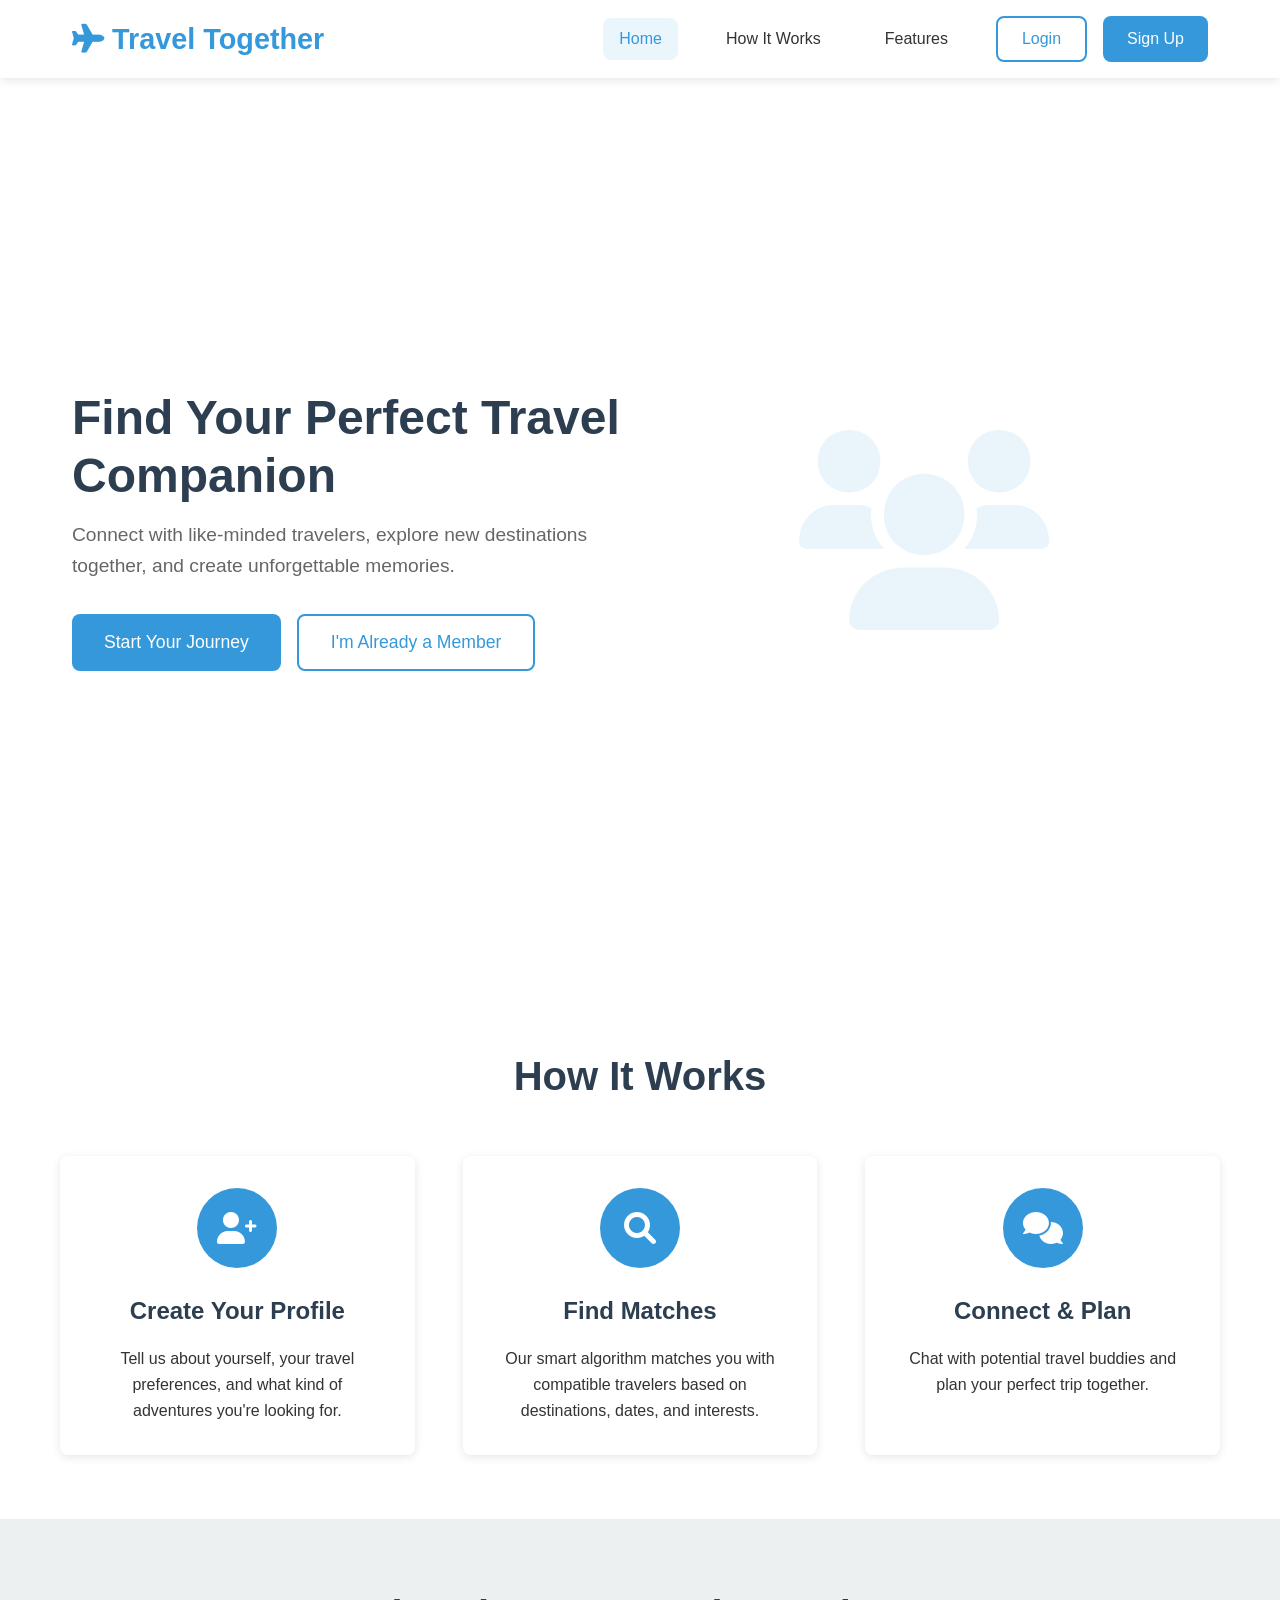
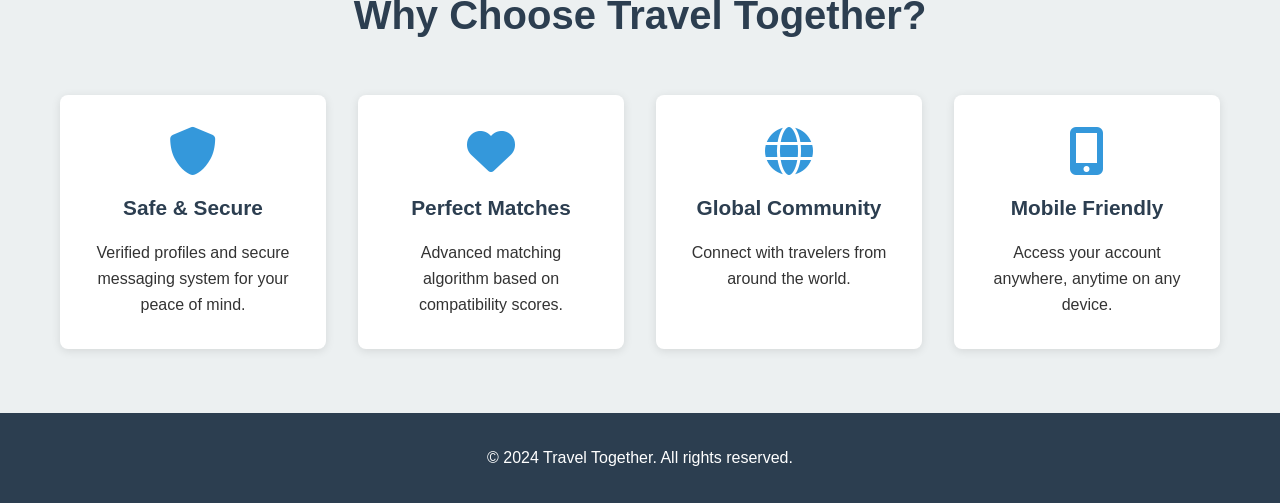
<file: index.html>
<!DOCTYPE html>
<html lang="en">
<head>
    <meta charset="UTF-8">
    <meta name="viewport" content="width=device-width, initial-scale=1.0">
    <title>Travel Together - Find Your Perfect Travel Buddy</title>
    <link rel="stylesheet" href="css/style.css">
    <link href="https://cdnjs.cloudflare.com/ajax/libs/font-awesome/6.0.0/css/all.min.css" rel="stylesheet">
</head>
<body>
    <header class="header">
        <nav class="navbar">
            <div class="nav-brand">
                <h1><i class="fas fa-plane"></i> Travel Together</h1>
            </div>
            <div class="nav-links">
                <a href="#home" class="nav-link active">Home</a>
                <a href="#how-it-works" class="nav-link">How It Works</a>
                <a href="#features" class="nav-link">Features</a>
                <div class="auth-buttons">
                    <button class="btn btn-outline" onclick="showLogin()">Login</button>
                    <button class="btn btn-primary" onclick="showSignup()">Sign Up</button>
                </div>
            </div>
        </nav>
    </header>

    <main>
        <!-- Hero Section -->
        <section id="home" class="hero">
            <div class="hero-content">
                <h1>Find Your Perfect Travel Companion</h1>
                <p>Connect with like-minded travelers, explore new destinations together, and create unforgettable memories.</p>
                <div class="hero-buttons">
                    <button class="btn btn-primary btn-large" onclick="showSignup()">Start Your Journey</button>
                    <button class="btn btn-outline btn-large" onclick="showLogin()">I'm Already a Member</button>
                </div>
            </div>
            <div class="hero-image">
                <i class="fas fa-users" style="font-size: 200px; color: var(--primary-color); opacity: 0.1;"></i>
            </div>
        </section>

        <!-- How It Works Section -->
        <section id="how-it-works" class="section">
            <div class="container">
                <h2 class="section-title">How It Works</h2>
                <div class="steps">
                    <div class="step">
                        <div class="step-icon">
                            <i class="fas fa-user-plus"></i>
                        </div>
                        <h3>Create Your Profile</h3>
                        <p>Tell us about yourself, your travel preferences, and what kind of adventures you're looking for.</p>
                    </div>
                    <div class="step">
                        <div class="step-icon">
                            <i class="fas fa-search"></i>
                        </div>
                        <h3>Find Matches</h3>
                        <p>Our smart algorithm matches you with compatible travelers based on destinations, dates, and interests.</p>
                    </div>
                    <div class="step">
                        <div class="step-icon">
                            <i class="fas fa-comments"></i>
                        </div>
                        <h3>Connect & Plan</h3>
                        <p>Chat with potential travel buddies and plan your perfect trip together.</p>
                    </div>
                </div>
            </div>
        </section>

        <!-- Features Section -->
        <section id="features" class="section bg-light">
            <div class="container">
                <h2 class="section-title">Why Choose Travel Together?</h2>
                <div class="features-grid">
                    <div class="feature">
                        <i class="fas fa-shield-alt"></i>
                        <h3>Safe & Secure</h3>
                        <p>Verified profiles and secure messaging system for your peace of mind.</p>
                    </div>
                    <div class="feature">
                        <i class="fas fa-heart"></i>
                        <h3>Perfect Matches</h3>
                        <p>Advanced matching algorithm based on compatibility scores.</p>
                    </div>
                    <div class="feature">
                        <i class="fas fa-globe"></i>
                        <h3>Global Community</h3>
                        <p>Connect with travelers from around the world.</p>
                    </div>
                    <div class="feature">
                        <i class="fas fa-mobile-alt"></i>
                        <h3>Mobile Friendly</h3>
                        <p>Access your account anywhere, anytime on any device.</p>
                    </div>
                </div>
            </div>
        </section>
    </main>

    <!-- Login Modal -->
    <div id="loginModal" class="modal">
        <div class="modal-content">
            <span class="close" onclick="closeModal('loginModal')">&times;</span>
            <h2>Welcome Back!</h2>
            <form id="loginForm" class="auth-form">
                <div class="form-group">
                    <label for="loginEmail">Email</label>
                    <input type="email" id="loginEmail" name="email" required>
                </div>
                <div class="form-group">
                    <label for="loginPassword">Password</label>
                    <input type="password" id="loginPassword" name="password" required>
                </div>
                <button type="submit" class="btn btn-primary btn-full">Login</button>
                <p class="auth-switch">Don't have an account? <a href="#" onclick="switchToSignup()">Sign up here</a></p>
            </form>
        </div>
    </div>

    <!-- Signup Modal -->
    <div id="signupModal" class="modal">
        <div class="modal-content">
            <span class="close" onclick="closeModal('signupModal')">&times;</span>
            <h2>Join Travel Together</h2>
            <form id="signupForm" class="auth-form">
                <div class="form-group">
                    <label for="signupName">Full Name</label>
                    <input type="text" id="signupName" name="name" required>
                </div>
                <div class="form-group">
                    <label for="signupEmail">Email</label>
                    <input type="email" id="signupEmail" name="email" required>
                </div>
                <div class="form-group">
                    <label for="signupPassword">Password</label>
                    <input type="password" id="signupPassword" name="password" required>
                </div>
                <div class="form-group">
                    <label for="signupConfirmPassword">Confirm Password</label>
                    <input type="password" id="signupConfirmPassword" name="confirmPassword" required>
                </div>
                <button type="submit" class="btn btn-primary btn-full">Create Account</button>
                <p class="auth-switch">Already have an account? <a href="#" onclick="switchToLogin()">Login here</a></p>
            </form>
        </div>
    </div>

    <footer class="footer">
        <div class="container">
            <p>&copy; 2024 Travel Together. All rights reserved.</p>
        </div>
    </footer>

    <script src="js/main.js"></script>
</body>
</html>
</file>
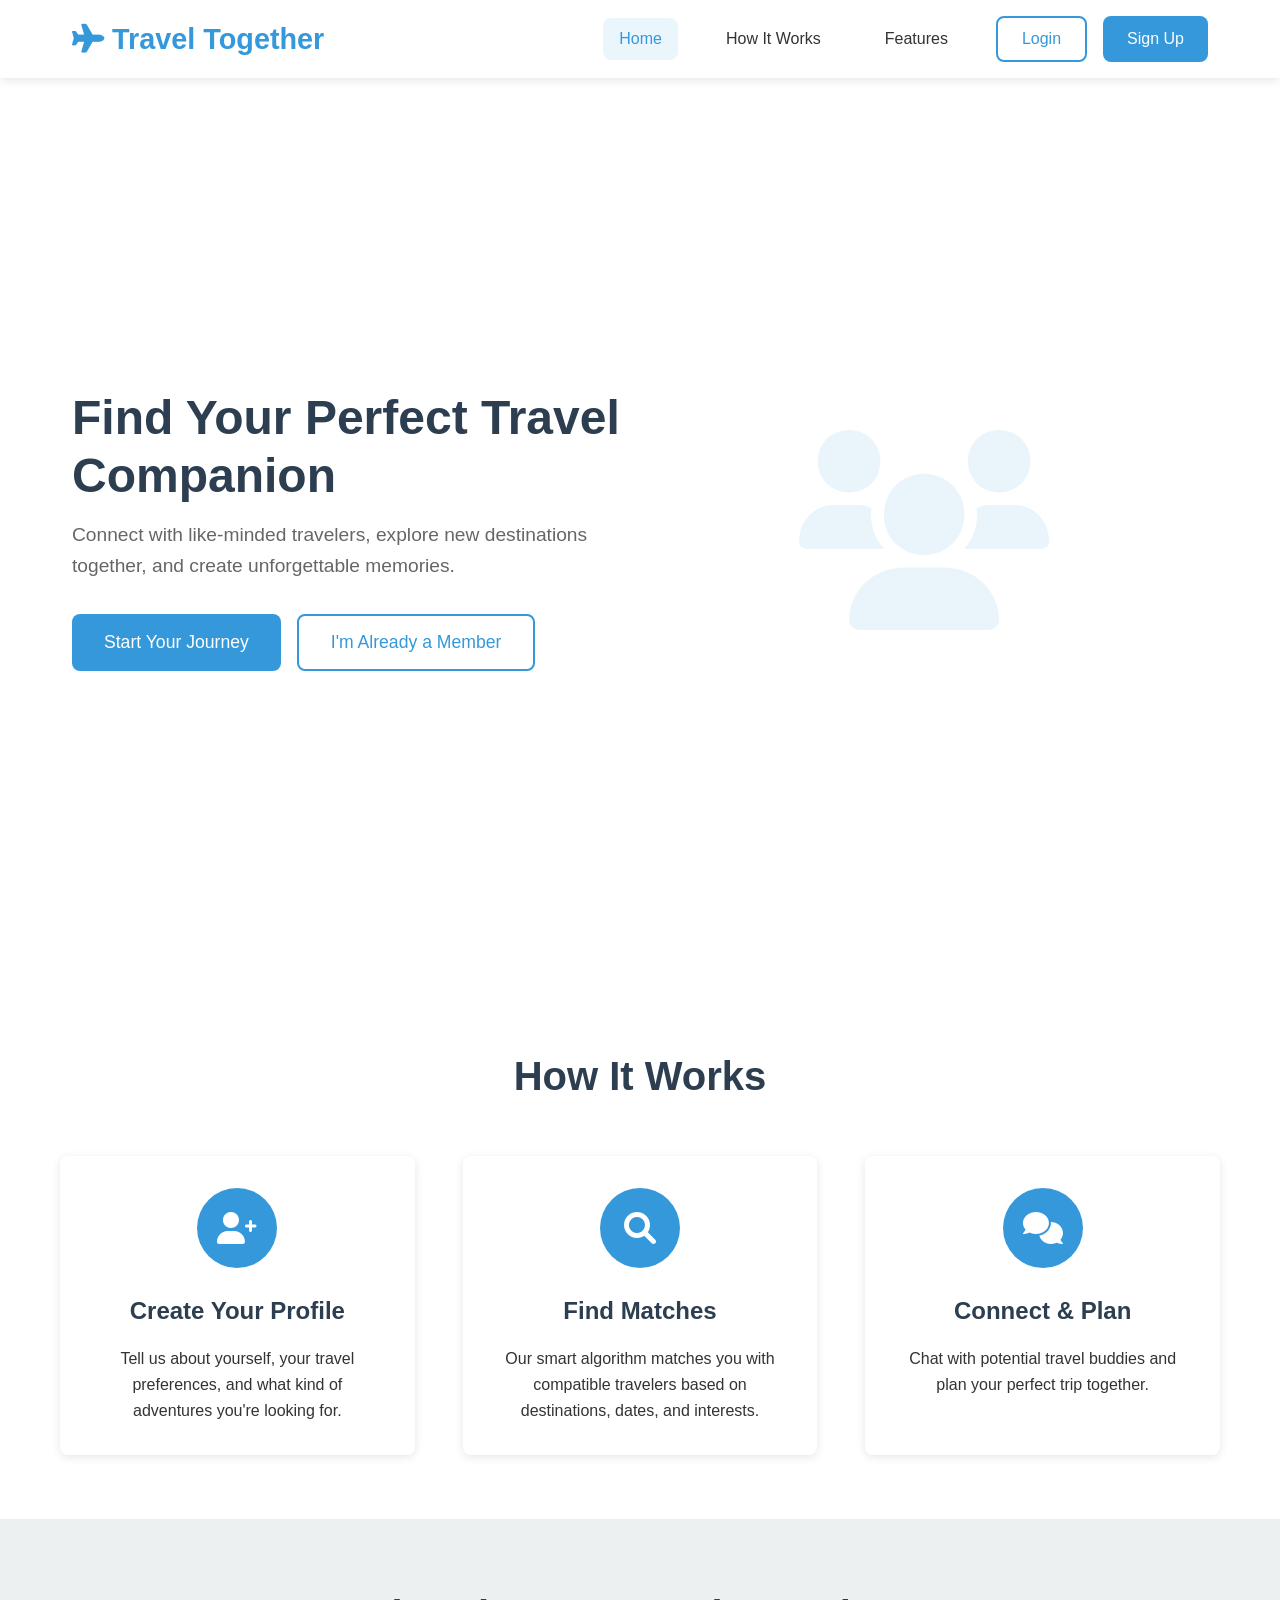
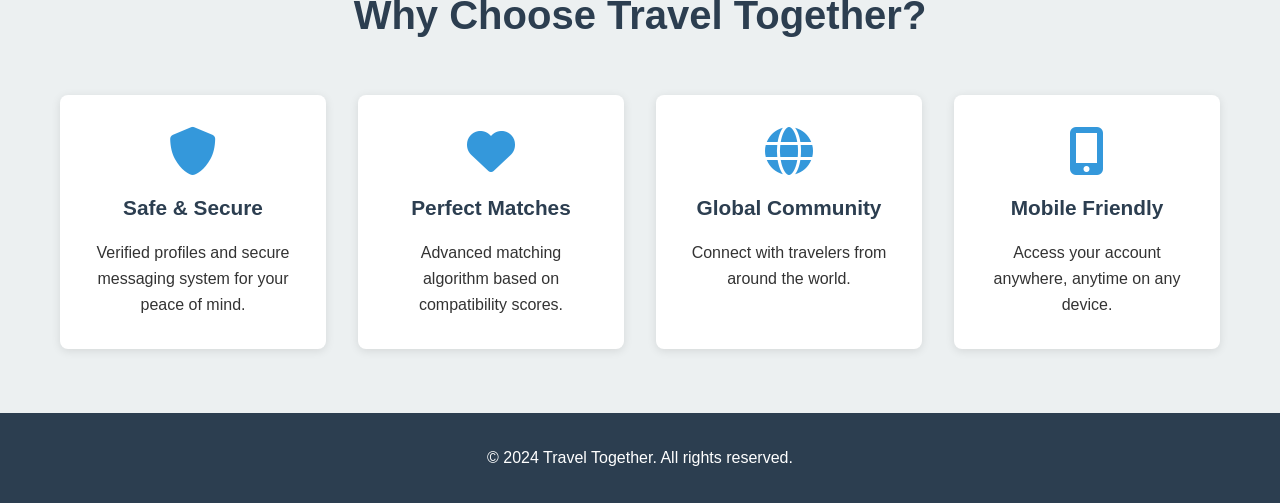
<file: dashboard.html>
<!DOCTYPE html>
<html lang="en">
<head>
    <meta charset="UTF-8">
    <meta name="viewport" content="width=device-width, initial-scale=1.0">
    <title>Dashboard - Travel Together</title>
    <link rel="stylesheet" href="css/style.css">
    <link rel="stylesheet" href="css/dashboard.css">
    <link href="https://cdnjs.cloudflare.com/ajax/libs/font-awesome/6.0.0/css/all.min.css" rel="stylesheet">
</head>
<body>
    <header class="header">
        <nav class="navbar">
            <div class="nav-brand">
                <h1><i class="fas fa-plane"></i> Travel Together</h1>
            </div>
            <div class="nav-links">
                <a href="dashboard.html" class="nav-link active">Dashboard</a>
                <a href="search.html" class="nav-link">Find Buddies</a>
                <a href="trips.html" class="nav-link">My Trips</a>
                <a href="messages.html" class="nav-link">Messages <span id="unreadCount" class="badge"></span></a>
                <div class="user-menu">
                    <div class="user-avatar" onclick="toggleUserMenu()">
                        <img id="userAvatar" src="https://via.placeholder.com/40" alt="User Avatar">
                    </div>
                    <div class="user-dropdown" id="userDropdown">
                        <a href="profile.html"><i class="fas fa-user"></i> My Profile</a>
                        <a href="settings.html"><i class="fas fa-cog"></i> Settings</a>
                        <a href="#" onclick="logout()"><i class="fas fa-sign-out-alt"></i> Logout</a>
                    </div>
                </div>
            </div>
        </nav>
    </header>

    <main class="dashboard-main">
        <div class="container">
            <!-- Welcome Section -->
            <section class="welcome-section">
                <div class="welcome-content">
                    <h1>Welcome back, <span id="userName">Traveler</span>!</h1>
                    <p>Ready for your next adventure? Let's find your perfect travel buddy.</p>
                </div>
                <div class="quick-stats">
                    <div class="stat-card">
                        <div class="stat-icon">
                            <i class="fas fa-users"></i>
                        </div>
                        <div class="stat-info">
                            <h3 id="matchCount">0</h3>
                            <p>New Matches</p>
                        </div>
                    </div>
                    <div class="stat-card">
                        <div class="stat-icon">
                            <i class="fas fa-envelope"></i>
                        </div>
                        <div class="stat-info">
                            <h3 id="messageCount">0</h3>
                            <p>Unread Messages</p>
                        </div>
                    </div>
                    <div class="stat-card">
                        <div class="stat-icon">
                            <i class="fas fa-map-marker-alt"></i>
                        </div>
                        <div class="stat-info">
                            <h3 id="tripCount">0</h3>
                            <p>Active Trips</p>
                        </div>
                    </div>
                </div>
            </section>

            <!-- Quick Actions -->
            <section class="quick-actions">
                <h2>Quick Actions</h2>
                <div class="action-cards">
                    <div class="action-card" onclick="window.location.href='search.html'">
                        <i class="fas fa-search"></i>
                        <h3>Find Travel Buddies</h3>
                        <p>Discover compatible travelers for your next adventure</p>
                    </div>
                    <div class="action-card" onclick="window.location.href='trips.html#create'">
                        <i class="fas fa-plus-circle"></i>
                        <h3>Create New Trip</h3>
                        <p>Plan a new trip and invite others to join</p>
                    </div>
                    <div class="action-card" onclick="window.location.href='profile.html'">
                        <i class="fas fa-user-edit"></i>
                        <h3>Update Profile</h3>
                        <p>Keep your profile and preferences up to date</p>
                    </div>
                </div>
            </section>

            <!-- Recent Matches -->
            <section class="recent-matches">
                <div class="section-header">
                    <h2>Recent Matches</h2>
                    <a href="search.html" class="view-all">View All</a>
                </div>
                <div class="matches-grid" id="recentMatches">
                    <!-- Matches will be loaded dynamically -->
                </div>
            </section>

            <!-- Upcoming Trips -->
            <section class="upcoming-trips">
                <div class="section-header">
                    <h2>Upcoming Trips</h2>
                    <a href="trips.html" class="view-all">View All</a>
                </div>
                <div class="trips-list" id="upcomingTrips">
                    <!-- Trips will be loaded dynamically -->
                </div>
            </section>

            <!-- Recent Messages -->
            <section class="recent-messages">
                <div class="section-header">
                    <h2>Recent Messages</h2>
                    <a href="messages.html" class="view-all">View All</a>
                </div>
                <div class="messages-list" id="recentMessages">
                    <!-- Messages will be loaded dynamically -->
                </div>
            </section>
        </div>
    </main>

    <!-- Loading overlay -->
    <div id="loadingOverlay" class="loading-overlay">
        <div class="spinner"></div>
        <p>Loading your dashboard...</p>
    </div>

    <script src="js/main.js"></script>
    <script src="js/dashboard.js"></script>
</body>
</html>
</file>
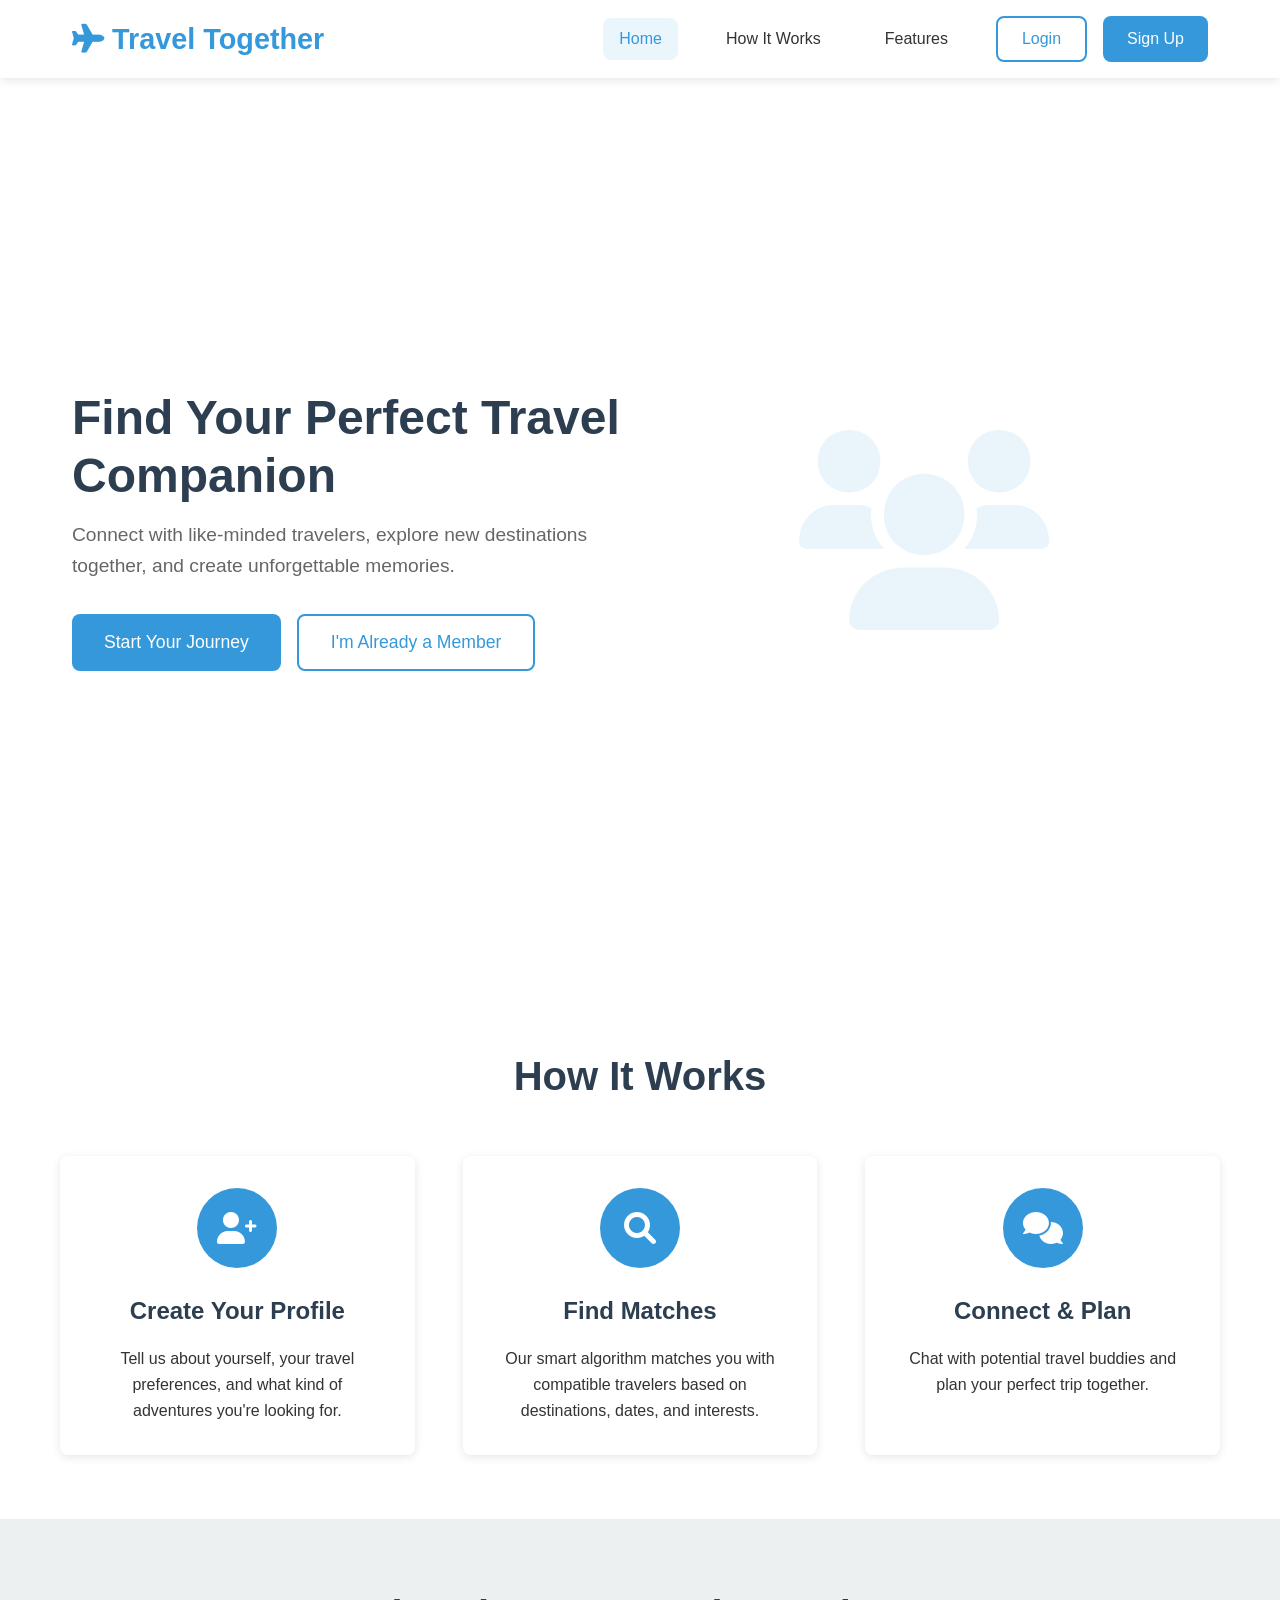
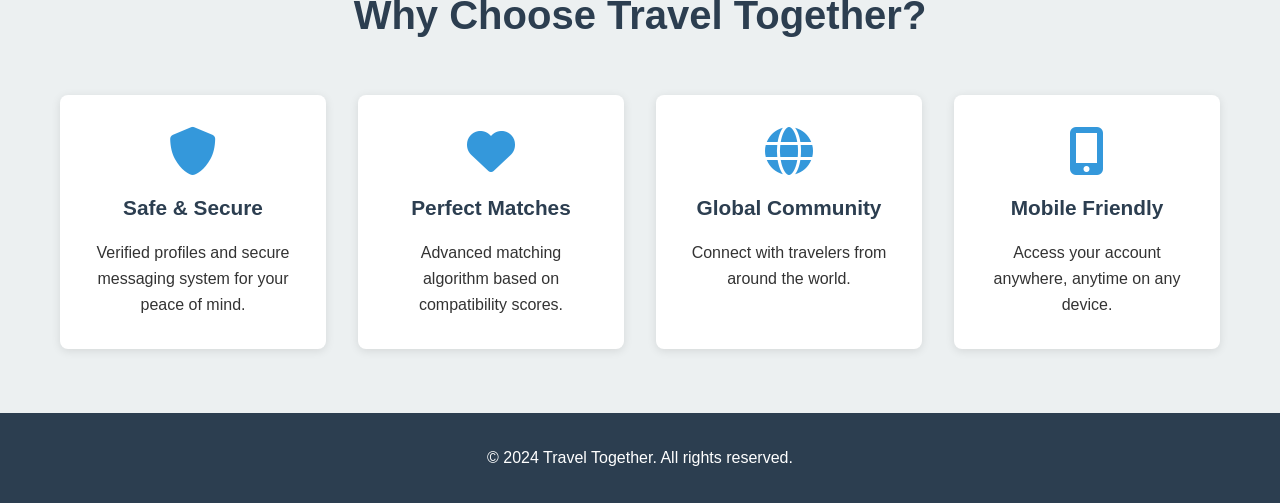
<file: messages.html>
<!DOCTYPE html>
<html lang="en">
<head>
    <meta charset="UTF-8">
    <meta name="viewport" content="width=device-width, initial-scale=1.0">
    <title>Messages - Travel Together</title>
    <link rel="stylesheet" href="css/style.css">
    <link rel="stylesheet" href="css/dashboard.css">
    <link rel="stylesheet" href="css/messages.css">
    <link href="https://cdnjs.cloudflare.com/ajax/libs/font-awesome/6.0.0/css/all.min.css" rel="stylesheet">
</head>
<body>
    <header class="header">
        <nav class="navbar">
            <div class="nav-brand">
                <h1><i class="fas fa-plane"></i> Travel Together</h1>
            </div>
            <div class="nav-links">
                <a href="dashboard.html" class="nav-link">Dashboard</a>
                <a href="search.html" class="nav-link">Find Buddies</a>
                <a href="trips.html" class="nav-link">My Trips</a>
                <a href="messages.html" class="nav-link active">Messages</a>
                <div class="user-menu">
                    <div class="user-avatar" onclick="toggleUserMenu()">
                        <img id="userAvatar" src="https://via.placeholder.com/40" alt="User Avatar">
                    </div>
                    <div class="user-dropdown" id="userDropdown">
                        <a href="profile.html"><i class="fas fa-user"></i> My Profile</a>
                        <a href="settings.html"><i class="fas fa-cog"></i> Settings</a>
                        <a href="#" onclick="logout()"><i class="fas fa-sign-out-alt"></i> Logout</a>
                    </div>
                </div>
            </div>
        </nav>
    </header>

    <main class="messages-main">
        <div class="messages-container">
            <!-- Conversations Sidebar -->
            <div class="conversations-sidebar">
                <div class="sidebar-header">
                    <h2><i class="fas fa-comments"></i> Messages</h2>
                    <button class="btn btn-primary btn-small" onclick="showComposeModal()">
                        <i class="fas fa-plus"></i> New
                    </button>
                </div>
                
                <div class="search-conversations">
                    <input type="text" id="conversationSearch" placeholder="Search conversations..." onkeyup="filterConversations()">
                </div>
                
                <div class="conversations-list" id="conversationsList">
                    <!-- Conversations will be loaded here -->
                </div>
            </div>

            <!-- Chat Area -->
            <div class="chat-area">
                <div class="chat-placeholder" id="chatPlaceholder">
                    <div class="placeholder-content">
                        <i class="fas fa-comments"></i>
                        <h3>Select a conversation</h3>
                        <p>Choose a conversation from the sidebar to start messaging</p>
                    </div>
                </div>
                
                <div class="chat-container" id="chatContainer" style="display: none;">
                    <!-- Chat Header -->
                    <div class="chat-header">
                        <div class="chat-user-info">
                            <img id="chatUserAvatar" src="" alt="User Avatar" class="chat-avatar">
                            <div class="chat-user-details">
                                <h3 id="chatUserName"></h3>
                                <span id="chatUserStatus" class="user-status"></span>
                            </div>
                        </div>
                        <div class="chat-actions">
                            <button class="btn btn-outline btn-small" onclick="viewChatUserProfile()">
                                <i class="fas fa-user"></i> Profile
                            </button>
                            <button class="btn btn-outline btn-small" onclick="blockUser()">
                                <i class="fas fa-ban"></i> Block
                            </button>
                        </div>
                    </div>

                    <!-- Messages Area -->
                    <div class="messages-area" id="messagesArea">
                        <!-- Messages will be loaded here -->
                    </div>

                    <!-- Message Input -->
                    <div class="message-input-area">
                        <div class="message-input-container">
                            <textarea id="messageInput" placeholder="Type your message..." rows="1" onkeypress="handleMessageKeyPress(event)" oninput="autoResizeTextarea()"></textarea>
                            <button class="send-button" onclick="sendMessage()" id="sendButton">
                                <i class="fas fa-paper-plane"></i>
                            </button>
                        </div>
                        <div class="message-tools">
                            <button class="tool-button" onclick="insertEmoji('😊')">😊</button>
                            <button class="tool-button" onclick="insertEmoji('✈️')">✈️</button>
                            <button class="tool-button" onclick="insertEmoji('🏔️')">🏔️</button>
                            <button class="tool-button" onclick="insertEmoji('🏖️')">🏖️</button>
                            <button class="tool-button" onclick="insertEmoji('📸')">📸</button>
                        </div>
                    </div>
                </div>
            </div>
        </div>
    </main>

    <!-- Compose Message Modal -->
    <div id="composeModal" class="modal">
        <div class="modal-content">
            <span class="close" onclick="closeModal('composeModal')">&times;</span>
            <h2>New Message</h2>
            <form id="composeForm" class="compose-form">
                <div class="form-group">
                    <label for="recipientSearch">To:</label>
                    <input type="text" id="recipientSearch" placeholder="Search for a user..." onkeyup="searchUsers()" autocomplete="off">
                    <div class="search-results" id="userSearchResults"></div>
                    <input type="hidden" id="selectedRecipientId">
                </div>
                <div class="form-group">
                    <label for="messageSubject">Subject (Optional):</label>
                    <input type="text" id="messageSubject" placeholder="Message subject">
                </div>
                <div class="form-group">
                    <label for="composeMessage">Message:</label>
                    <textarea id="composeMessage" rows="4" placeholder="Write your message..." required></textarea>
                </div>
                <div class="form-actions">
                    <button type="button" class="btn btn-outline" onclick="closeModal('composeModal')">Cancel</button>
                    <button type="submit" class="btn btn-primary">Send Message</button>
                </div>
            </form>
        </div>
    </div>

    <!-- Profile Modal -->
    <div id="userProfileModal" class="modal">
        <div class="modal-content profile-modal-content">
            <span class="close" onclick="closeModal('userProfileModal')">&times;</span>
            <div id="userProfileContent">
                <!-- Profile content will be loaded here -->
            </div>
        </div>
    </div>

    <script src="js/main.js"></script>
    <script src="js/dashboard.js"></script>
    <script src="js/messages.js"></script>
</body>
</html>
</file>
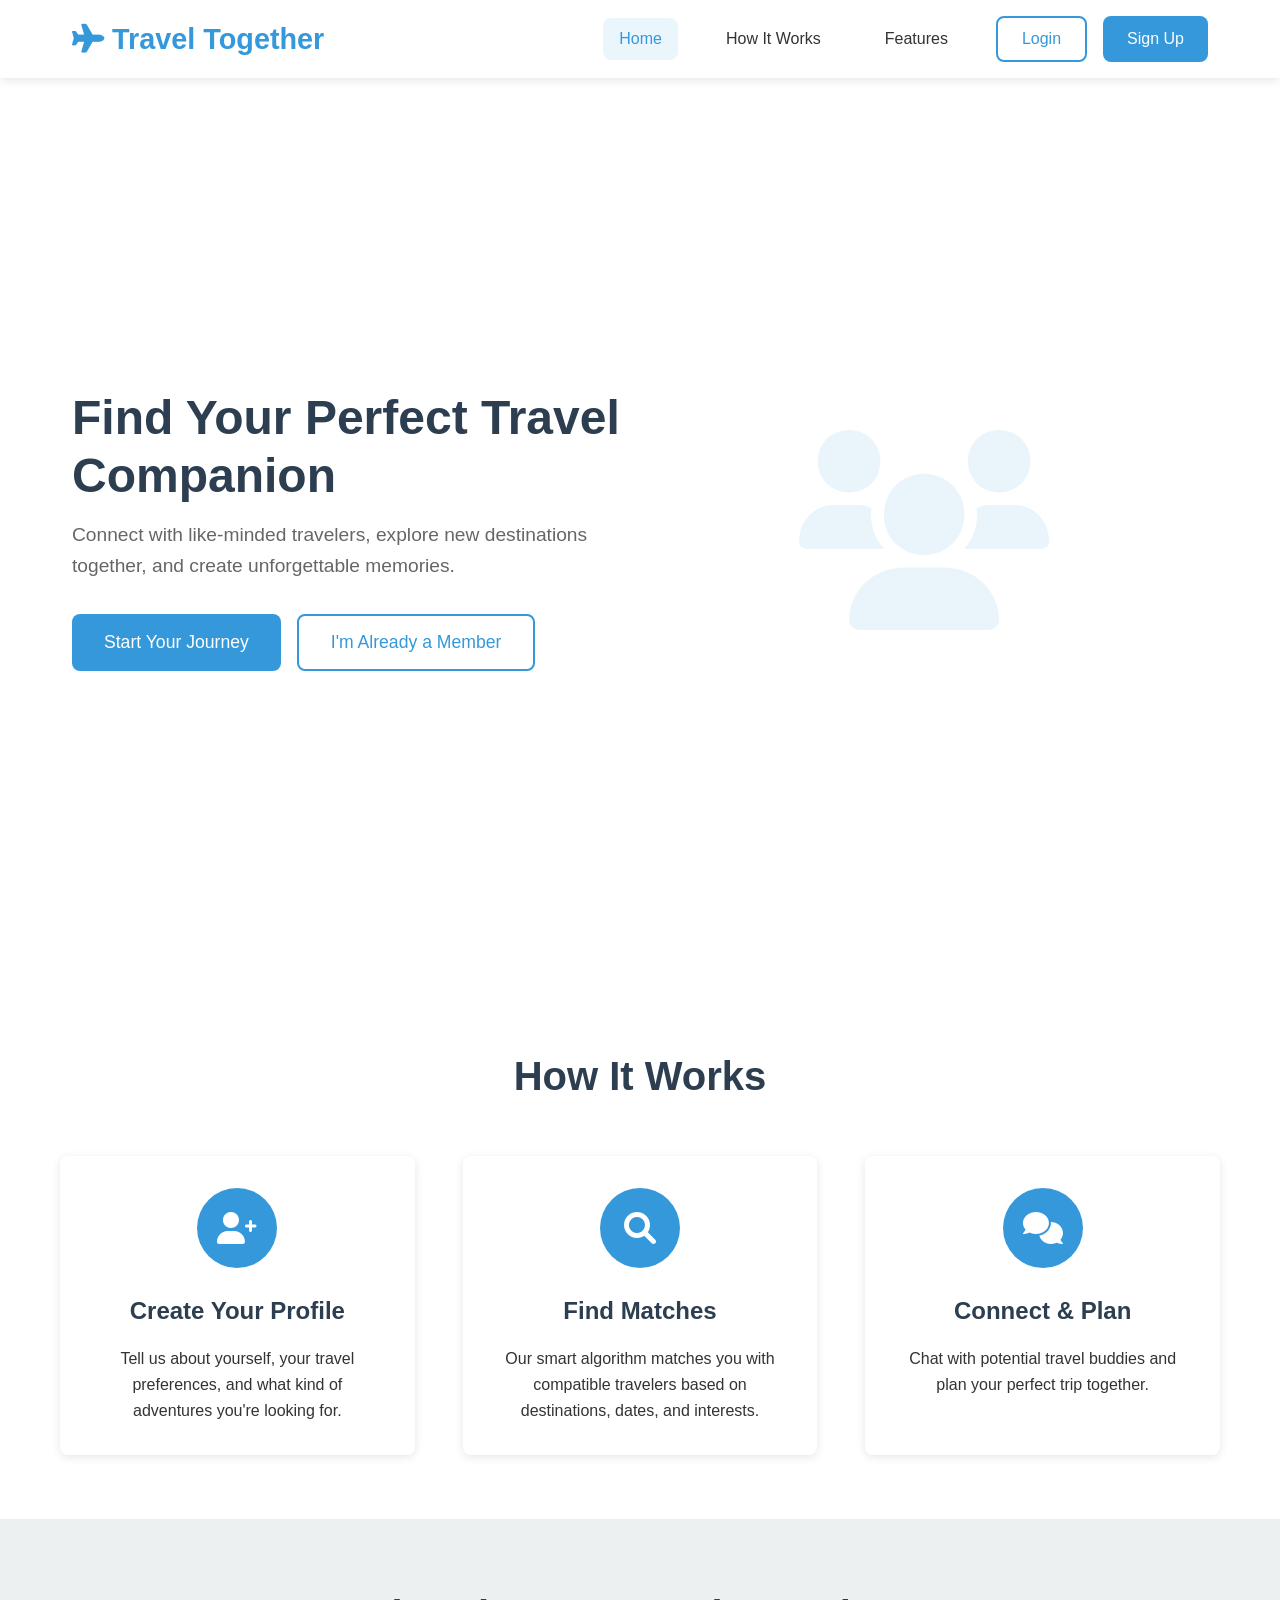
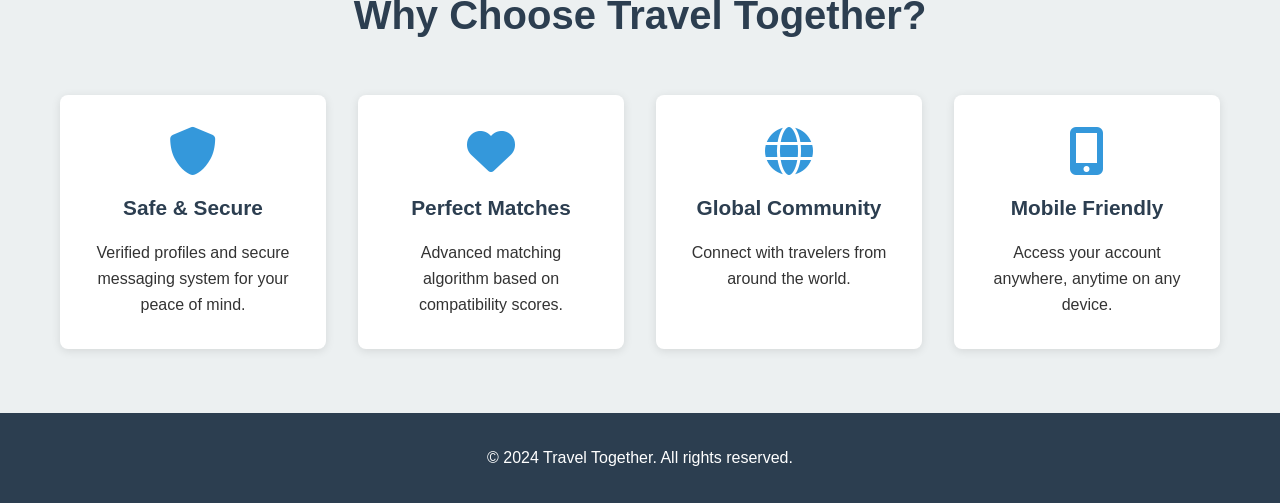
<file: profile-setup.html>
<!DOCTYPE html>
<html lang="en">
<head>
    <meta charset="UTF-8">
    <meta name="viewport" content="width=device-width, initial-scale=1.0">
    <title>Complete Your Profile - Travel Together</title>
    <link rel="stylesheet" href="css/style.css">
    <link rel="stylesheet" href="css/profile.css">
    <link href="https://cdnjs.cloudflare.com/ajax/libs/font-awesome/6.0.0/css/all.min.css" rel="stylesheet">
</head>
<body>
    <header class="header">
        <nav class="navbar">
            <div class="nav-brand">
                <h1><i class="fas fa-plane"></i> Travel Together</h1>
            </div>
        </nav>
    </header>

    <main class="profile-setup-main">
        <div class="container">
            <div class="setup-header">
                <h1>Complete Your Profile</h1>
                <p>Help us find your perfect travel buddies by sharing a bit about yourself and your travel preferences.</p>
                <div class="progress-bar">
                    <div class="progress-fill" id="progressFill"></div>
                </div>
                <span class="progress-text">Step <span id="currentStep">1</span> of 4</span>
            </div>

            <form id="profileSetupForm" class="setup-form">
                <!-- Step 1: Basic Information -->
                <div class="step-content active" data-step="1">
                    <h2><i class="fas fa-user"></i> Basic Information</h2>
                    <div class="form-grid">
                        <div class="form-group">
                            <label for="age">Age</label>
                            <input type="number" id="age" name="age" min="18" max="100" required>
                        </div>
                        <div class="form-group">
                            <label for="gender">Gender</label>
                            <select id="gender" name="gender" required>
                                <option value="">Select Gender</option>
                                <option value="male">Male</option>
                                <option value="female">Female</option>
                                <option value="other">Other</option>
                                <option value="prefer_not_to_say">Prefer not to say</option>
                            </select>
                        </div>
                        <div class="form-group full-width">
                            <label for="location">Location</label>
                            <input type="text" id="location" name="location" placeholder="City, Country" required>
                        </div>
                        <div class="form-group full-width">
                            <label for="phone">Phone Number (Optional)</label>
                            <input type="tel" id="phone" name="phone" placeholder="+1 234 567 8900">
                        </div>
                        <div class="form-group full-width">
                            <label for="bio">Tell us about yourself</label>
                            <textarea id="bio" name="bio" rows="4" placeholder="Share your travel experiences, interests, and what makes you a great travel companion..." required></textarea>
                        </div>
                    </div>
                </div>

                <!-- Step 2: Travel Preferences -->
                <div class="step-content" data-step="2">
                    <h2><i class="fas fa-map-marked-alt"></i> Travel Preferences</h2>
                    <div class="form-grid">
                        <div class="form-group">
                            <label for="travelStyle">Travel Style</label>
                            <select id="travelStyle" name="travel_style" required>
                                <option value="">Select Style</option>
                                <option value="budget">Budget Traveler</option>
                                <option value="mid-range">Mid-range</option>
                                <option value="luxury">Luxury</option>
                                <option value="backpacking">Backpacking</option>
                                <option value="comfort">Comfort</option>
                            </select>
                        </div>
                        <div class="form-group">
                            <label for="groupSize">Preferred Group Size</label>
                            <select id="groupSize" name="group_size_preference" required>
                                <option value="">Select Size</option>
                                <option value="2">Just me + 1 buddy</option>
                                <option value="3">Small group (3 people)</option>
                                <option value="4">Medium group (4 people)</option>
                                <option value="5">Large group (5+ people)</option>
                            </select>
                        </div>
                        <div class="form-group">
                            <label for="budgetMin">Budget Range (USD)</label>
                            <div class="budget-inputs">
                                <input type="number" id="budgetMin" name="budget_min" placeholder="Min" min="0">
                                <span>to</span>
                                <input type="number" id="budgetMax" name="budget_max" placeholder="Max" min="0">
                            </div>
                        </div>
                        <div class="form-group">
                            <label for="accommodation">Accommodation Preference</label>
                            <select id="accommodation" name="accommodation_type">
                                <option value="any">Any</option>
                                <option value="hotel">Hotels</option>
                                <option value="hostel">Hostels</option>
                                <option value="airbnb">Airbnb</option>
                                <option value="camping">Camping</option>
                            </select>
                        </div>
                        <div class="form-group full-width">
                            <label for="languages">Languages You Speak</label>
                            <div class="language-tags" id="languageTags">
                                <input type="text" id="languageInput" placeholder="Type a language and press Enter">
                            </div>
                            <input type="hidden" id="languages" name="languages_spoken">
                        </div>
                    </div>
                </div>

                <!-- Step 3: Interests & Activities -->
                <div class="step-content" data-step="3">
                    <h2><i class="fas fa-heart"></i> Interests & Activities</h2>
                    <p>Select all that apply to help us find compatible travel buddies:</p>
                    <div class="interests-grid">
                        <div class="interest-category">
                            <h3>Adventure</h3>
                            <div class="interest-options">
                                <label class="interest-option">
                                    <input type="checkbox" name="interests" value="hiking">
                                    <span><i class="fas fa-hiking"></i> Hiking</span>
                                </label>
                                <label class="interest-option">
                                    <input type="checkbox" name="interests" value="climbing">
                                    <span><i class="fas fa-mountain"></i> Rock Climbing</span>
                                </label>
                                <label class="interest-option">
                                    <input type="checkbox" name="interests" value="surfing">
                                    <span><i class="fas fa-water"></i> Surfing</span>
                                </label>
                                <label class="interest-option">
                                    <input type="checkbox" name="interests" value="skiing">
                                    <span><i class="fas fa-skiing"></i> Skiing</span>
                                </label>
                            </div>
                        </div>
                        <div class="interest-category">
                            <h3>Culture</h3>
                            <div class="interest-options">
                                <label class="interest-option">
                                    <input type="checkbox" name="interests" value="museums">
                                    <span><i class="fas fa-landmark"></i> Museums</span>
                                </label>
                                <label class="interest-option">
                                    <input type="checkbox" name="interests" value="art">
                                    <span><i class="fas fa-palette"></i> Art</span>
                                </label>
                                <label class="interest-option">
                                    <input type="checkbox" name="interests" value="history">
                                    <span><i class="fas fa-scroll"></i> History</span>
                                </label>
                                <label class="interest-option">
                                    <input type="checkbox" name="interests" value="architecture">
                                    <span><i class="fas fa-building"></i> Architecture</span>
                                </label>
                            </div>
                        </div>
                        <div class="interest-category">
                            <h3>Food & Drink</h3>
                            <div class="interest-options">
                                <label class="interest-option">
                                    <input type="checkbox" name="interests" value="food">
                                    <span><i class="fas fa-utensils"></i> Local Cuisine</span>
                                </label>
                                <label class="interest-option">
                                    <input type="checkbox" name="interests" value="wine">
                                    <span><i class="fas fa-wine-glass"></i> Wine Tasting</span>
                                </label>
                                <label class="interest-option">
                                    <input type="checkbox" name="interests" value="cooking">
                                    <span><i class="fas fa-chef-hat"></i> Cooking Classes</span>
                                </label>
                                <label class="interest-option">
                                    <input type="checkbox" name="interests" value="street-food">
                                    <span><i class="fas fa-hamburger"></i> Street Food</span>
                                </label>
                            </div>
                        </div>
                        <div class="interest-category">
                            <h3>Nature & Relaxation</h3>
                            <div class="interest-options">
                                <label class="interest-option">
                                    <input type="checkbox" name="interests" value="beaches">
                                    <span><i class="fas fa-umbrella-beach"></i> Beaches</span>
                                </label>
                                <label class="interest-option">
                                    <input type="checkbox" name="interests" value="wildlife">
                                    <span><i class="fas fa-paw"></i> Wildlife</span>
                                </label>
                                <label class="interest-option">
                                    <input type="checkbox" name="interests" value="photography">
                                    <span><i class="fas fa-camera"></i> Photography</span>
                                </label>
                                <label class="interest-option">
                                    <input type="checkbox" name="interests" value="yoga">
                                    <span><i class="fas fa-spa"></i> Yoga & Wellness</span>
                                </label>
                            </div>
                        </div>
                    </div>
                </div>

                <!-- Step 4: Photo Upload -->
                <div class="step-content" data-step="4">
                    <h2><i class="fas fa-camera"></i> Profile Photo</h2>
                    <p>Add a profile photo to help other travelers recognize you!</p>
                    <div class="photo-upload-section">
                        <div class="photo-preview" id="photoPreview">
                            <i class="fas fa-user-circle"></i>
                            <p>No photo selected</p>
                        </div>
                        <div class="upload-controls">
                            <input type="file" id="profilePhoto" name="profile_photo" accept="image/*" style="display: none;">
                            <button type="button" class="btn btn-outline" onclick="document.getElementById('profilePhoto').click()">
                                <i class="fas fa-upload"></i> Choose Photo
                            </button>
                            <button type="button" class="btn btn-outline" onclick="removePhoto()" id="removePhotoBtn" style="display: none;">
                                <i class="fas fa-trash"></i> Remove
                            </button>
                        </div>
                        <div class="upload-guidelines">
                            <h4>Photo Guidelines:</h4>
                            <ul>
                                <li>Use a clear, recent photo of yourself</li>
                                <li>Face should be clearly visible</li>
                                <li>Maximum file size: 5MB</li>
                                <li>Supported formats: JPG, PNG, GIF</li>
                            </ul>
                        </div>
                    </div>
                </div>

                <!-- Navigation Buttons -->
                <div class="form-navigation">
                    <button type="button" class="btn btn-outline" id="prevBtn" onclick="changeStep(-1)" style="display: none;">
                        <i class="fas fa-arrow-left"></i> Previous
                    </button>
                    <button type="button" class="btn btn-primary" id="nextBtn" onclick="changeStep(1)">
                        Next <i class="fas fa-arrow-right"></i>
                    </button>
                    <button type="submit" class="btn btn-primary" id="submitBtn" style="display: none;">
                        <i class="fas fa-check"></i> Complete Profile
                    </button>
                </div>
            </form>
        </div>
    </main>

    <script src="js/main.js"></script>
    <script src="js/profile-setup.js"></script>
</body>
</html>
</file>
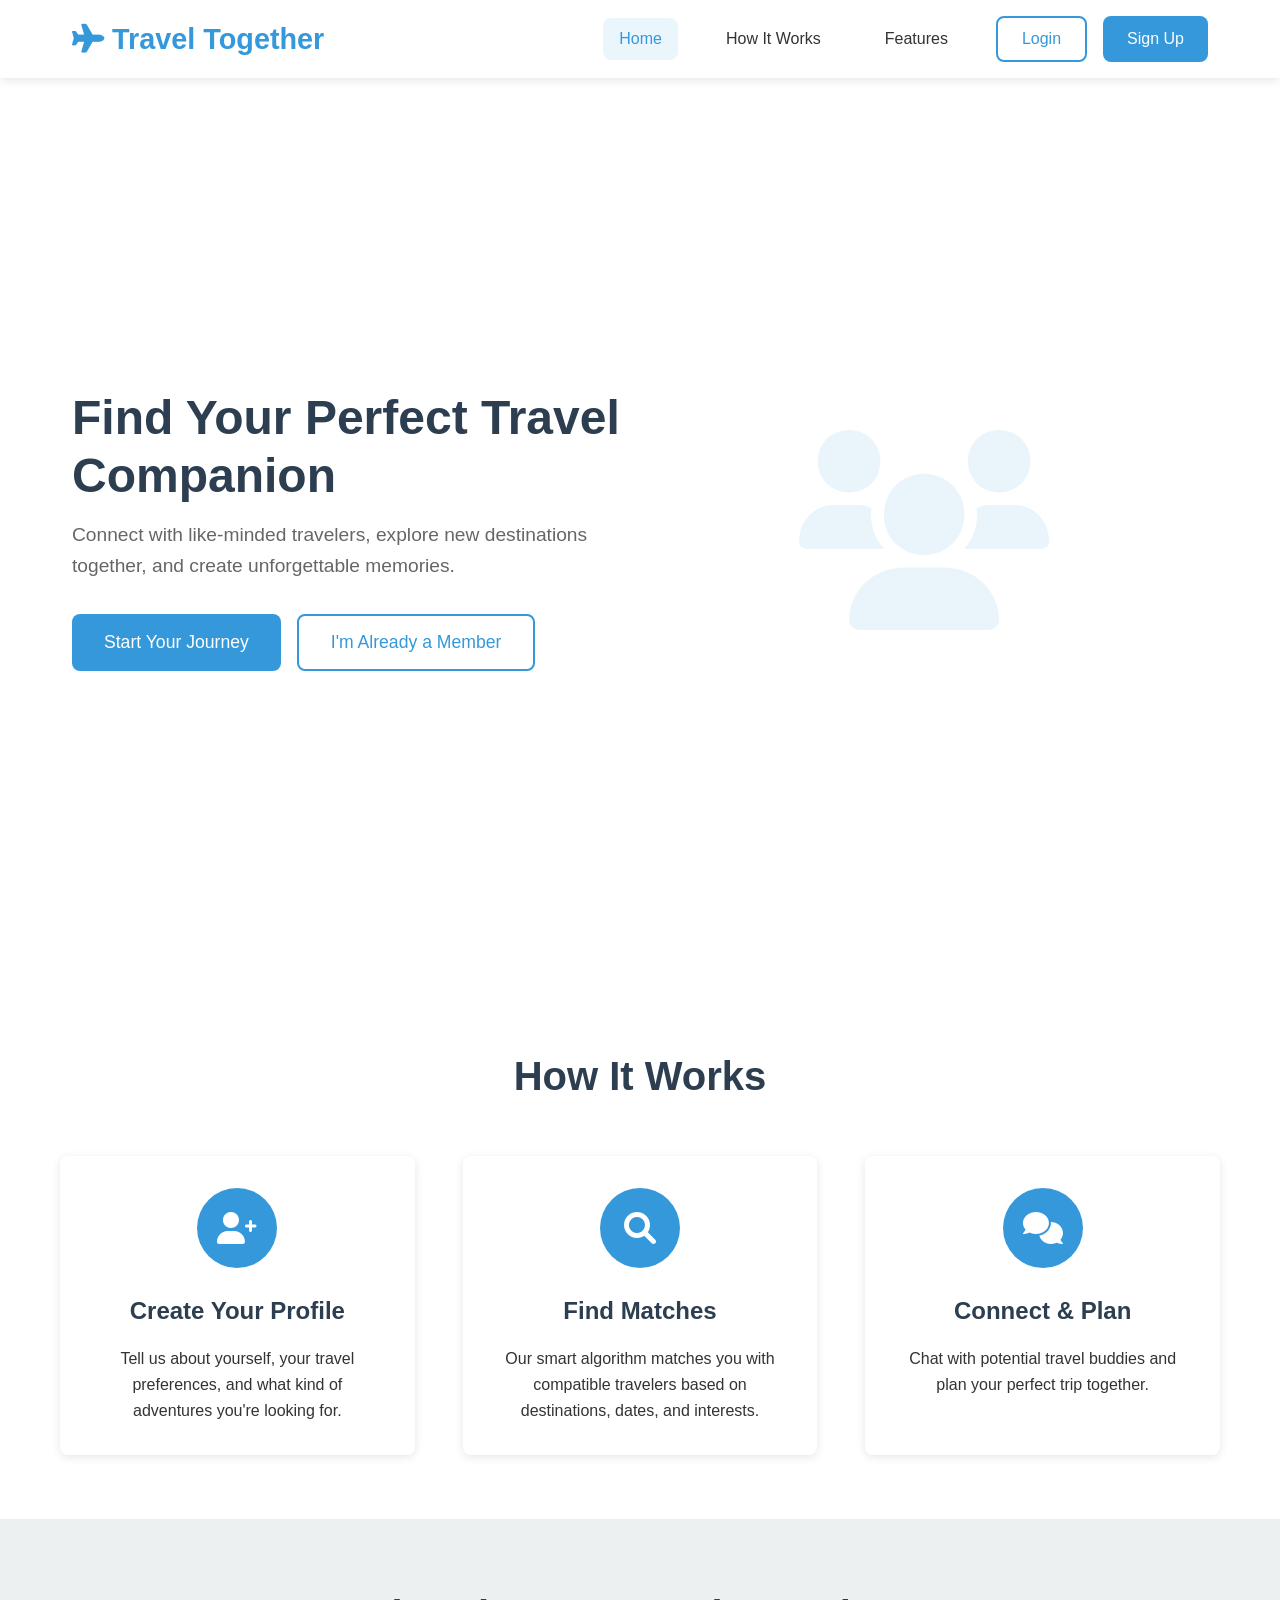
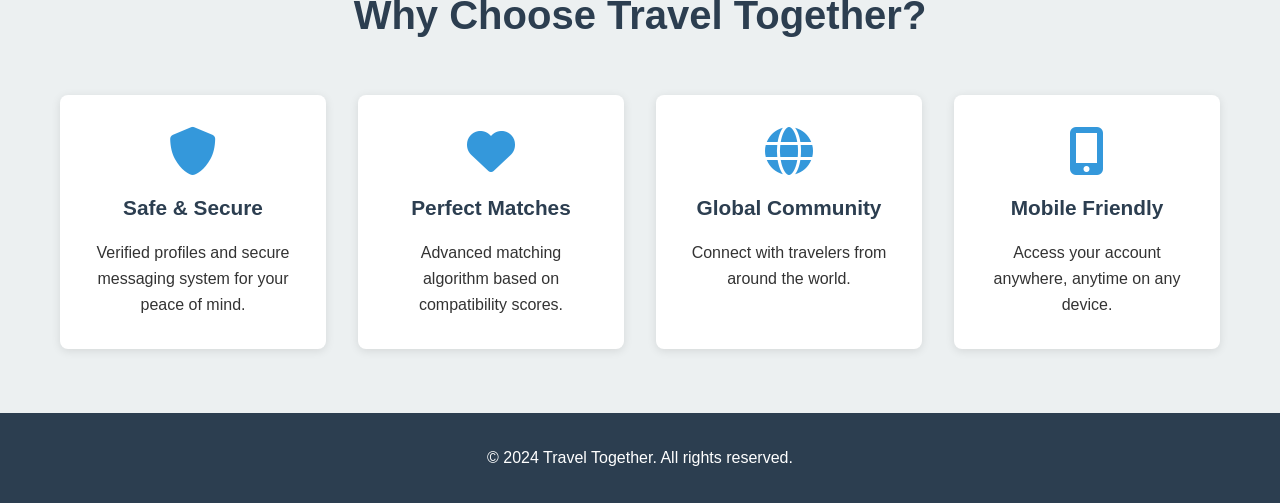
<file: search.html>
<!DOCTYPE html>
<html lang="en">
<head>
    <meta charset="UTF-8">
    <meta name="viewport" content="width=device-width, initial-scale=1.0">
    <title>Find Travel Buddies - Travel Together</title>
    <link rel="stylesheet" href="css/style.css">
    <link rel="stylesheet" href="css/dashboard.css">
    <link href="https://cdnjs.cloudflare.com/ajax/libs/font-awesome/6.0.0/css/all.min.css" rel="stylesheet">
</head>
<body>
    <header class="header">
        <nav class="navbar">
            <div class="nav-brand">
                <h1><i class="fas fa-plane"></i> Travel Together</h1>
            </div>
            <div class="nav-links">
                <a href="dashboard.html" class="nav-link">Dashboard</a>
                <a href="search.html" class="nav-link active">Find Buddies</a>
                <a href="trips.html" class="nav-link">My Trips</a>
                <a href="messages.html" class="nav-link">Messages <span id="unreadCount" class="badge"></span></a>
                <div class="user-menu">
                    <div class="user-avatar" onclick="toggleUserMenu()">
                        <img id="userAvatar" src="https://via.placeholder.com/40" alt="User Avatar">
                    </div>
                    <div class="user-dropdown" id="userDropdown">
                        <a href="profile.html"><i class="fas fa-user"></i> My Profile</a>
                        <a href="settings.html"><i class="fas fa-cog"></i> Settings</a>
                        <a href="#" onclick="logout()"><i class="fas fa-sign-out-alt"></i> Logout</a>
                    </div>
                </div>
            </div>
        </nav>
    </header>

    <main class="dashboard-main">
        <div class="container">
            <!-- Search Header -->
            <section class="search-header">
                <h1><i class="fas fa-search"></i> Find Your Perfect Travel Buddy</h1>
                <p>Discover compatible travelers who share your interests and destinations</p>
            </section>

            <!-- Search Filters -->
            <section class="search-filters">
                <div class="filters-card">
                    <h3>Search Filters</h3>
                    <div class="filters-grid">
                        <div class="filter-group">
                            <label for="destinationFilter">Destination</label>
                            <input type="text" id="destinationFilter" placeholder="Where do you want to go?">
                        </div>
                        <div class="filter-group">
                            <label for="startDateFilter">Travel Start Date</label>
                            <input type="date" id="startDateFilter">
                        </div>
                        <div class="filter-group">
                            <label for="endDateFilter">Travel End Date</label>
                            <input type="date" id="endDateFilter">
                        </div>
                        <div class="filter-group">
                            <label for="budgetFilter">Max Budget (USD)</label>
                            <input type="number" id="budgetFilter" placeholder="0" min="0">
                        </div>
                        <div class="filter-group">
                            <label for="travelStyleFilter">Travel Style</label>
                            <select id="travelStyleFilter">
                                <option value="">Any Style</option>
                                <option value="budget">Budget</option>
                                <option value="mid-range">Mid-range</option>
                                <option value="luxury">Luxury</option>
                                <option value="backpacking">Backpacking</option>
                                <option value="comfort">Comfort</option>
                            </select>
                        </div>
                        <div class="filter-group">
                            <label for="ageRangeFilter">Age Range</label>
                            <select id="ageRangeFilter">
                                <option value="">Any Age</option>
                                <option value="18-25">18-25</option>
                                <option value="26-35">26-35</option>
                                <option value="36-45">36-45</option>
                                <option value="46-55">46-55</option>
                                <option value="55+">55+</option>
                            </select>
                        </div>
                    </div>
                    <div class="filter-actions">
                        <button class="btn btn-primary" onclick="searchBuddies()">
                            <i class="fas fa-search"></i> Search
                        </button>
                        <button class="btn btn-outline" onclick="clearFilters()">
                            <i class="fas fa-times"></i> Clear Filters
                        </button>
                    </div>
                </div>
            </section>

            <!-- Search Mode Toggle -->
            <section class="search-modes">
                <div class="mode-tabs">
                    <button class="mode-tab active" data-mode="discover" onclick="switchMode('discover')">
                        <i class="fas fa-compass"></i> Discover
                    </button>
                    <button class="mode-tab" data-mode="swipe" onclick="switchMode('swipe')">
                        <i class="fas fa-heart"></i> Swipe Mode
                    </button>
                </div>
            </section>

            <!-- Discover Mode -->
            <section id="discoverMode" class="search-results">
                <div class="results-header">
                    <h2>Potential Travel Buddies</h2>
                    <div class="sort-options">
                        <label for="sortBy">Sort by:</label>
                        <select id="sortBy" onchange="sortResults()">
                            <option value="compatibility">Compatibility</option>
                            <option value="recent">Recently Joined</option>
                            <option value="location">Location</option>
                        </select>
                    </div>
                </div>
                <div class="matches-grid" id="searchResults">
                    <!-- Results will be loaded here -->
                </div>
                <div class="load-more-container">
                    <button class="btn btn-outline" id="loadMoreBtn" onclick="loadMoreResults()" style="display: none;">
                        Load More Results
                    </button>
                </div>
            </section>

            <!-- Swipe Mode -->
            <section id="swipeMode" class="swipe-container" style="display: none;">
                <div class="swipe-header">
                    <h2>Swipe to Find Matches</h2>
                    <p>Swipe right to like, left to pass</p>
                </div>
                <div class="swipe-cards" id="swipeCards">
                    <!-- Swipe cards will be loaded here -->
                </div>
                <div class="swipe-actions">
                    <button class="swipe-btn pass-btn" onclick="passCurrentCard()">
                        <i class="fas fa-times"></i>
                    </button>
                    <button class="swipe-btn like-btn" onclick="likeCurrentCard()">
                        <i class="fas fa-heart"></i>
                    </button>
                </div>
            </section>
        </div>
    </main>

    <!-- Profile Modal -->
    <div id="profileModal" class="modal">
        <div class="modal-content profile-modal-content">
            <span class="close" onclick="closeModal('profileModal')">&times;</span>
            <div id="profileModalContent">
                <!-- Profile content will be loaded here -->
            </div>
        </div>
    </div>

    <!-- Match Modal -->
    <div id="matchModal" class="modal">
        <div class="modal-content match-modal-content">
            <div class="match-celebration">
                <i class="fas fa-heart celebration-heart"></i>
                <h2>It's a Match!</h2>
                <p>You and <span id="matchedUserName"></span> both liked each other!</p>
                <div class="match-actions">
                    <button class="btn btn-primary" onclick="startConversation()">
                        <i class="fas fa-comments"></i> Start Conversation
                    </button>
                    <button class="btn btn-outline" onclick="closeModal('matchModal')">
                        Continue Browsing
                    </button>
                </div>
            </div>
        </div>
    </div>

    <!-- Loading overlay -->
    <div id="loadingOverlay" class="loading-overlay hidden">
        <div class="spinner"></div>
        <p>Finding your perfect travel buddies...</p>
    </div>

    <script src="js/main.js"></script>
    <script src="js/dashboard.js"></script>
    <script src="js/search.js"></script>
</body>
</html>
</file>
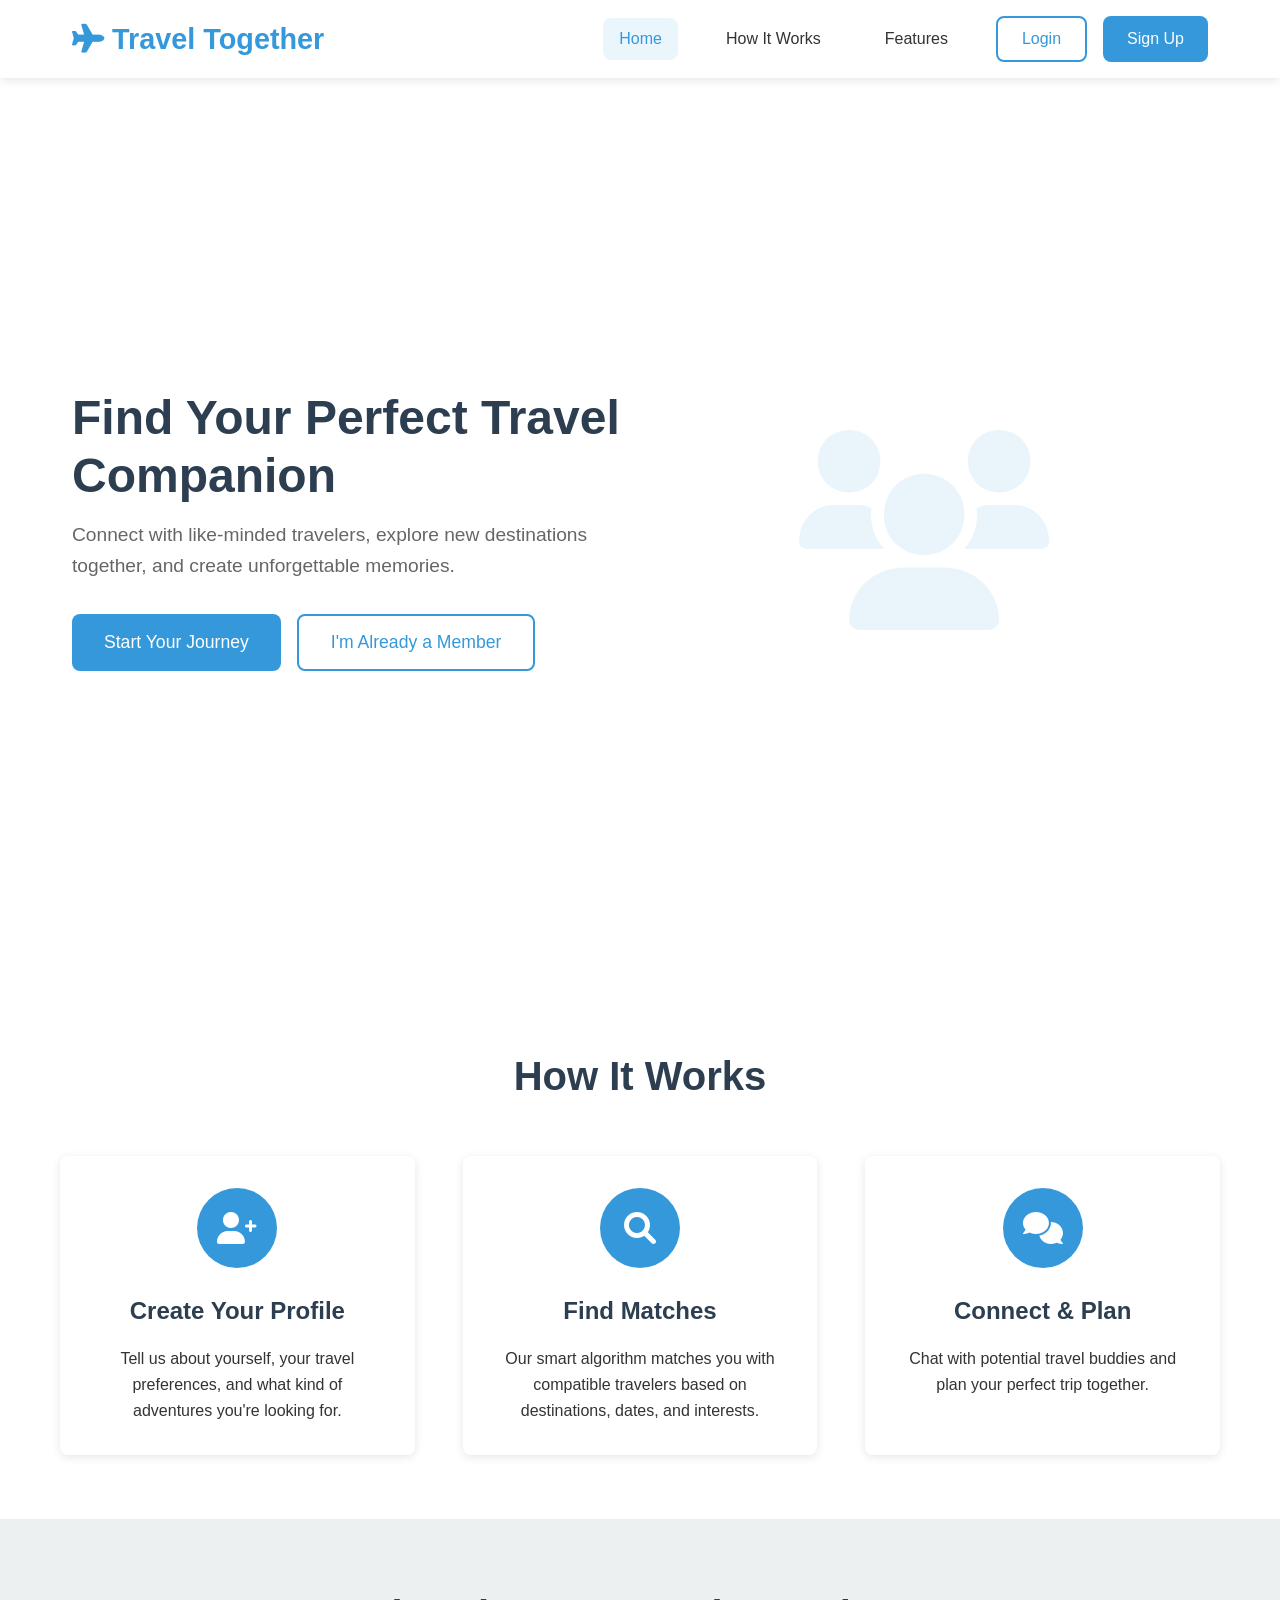
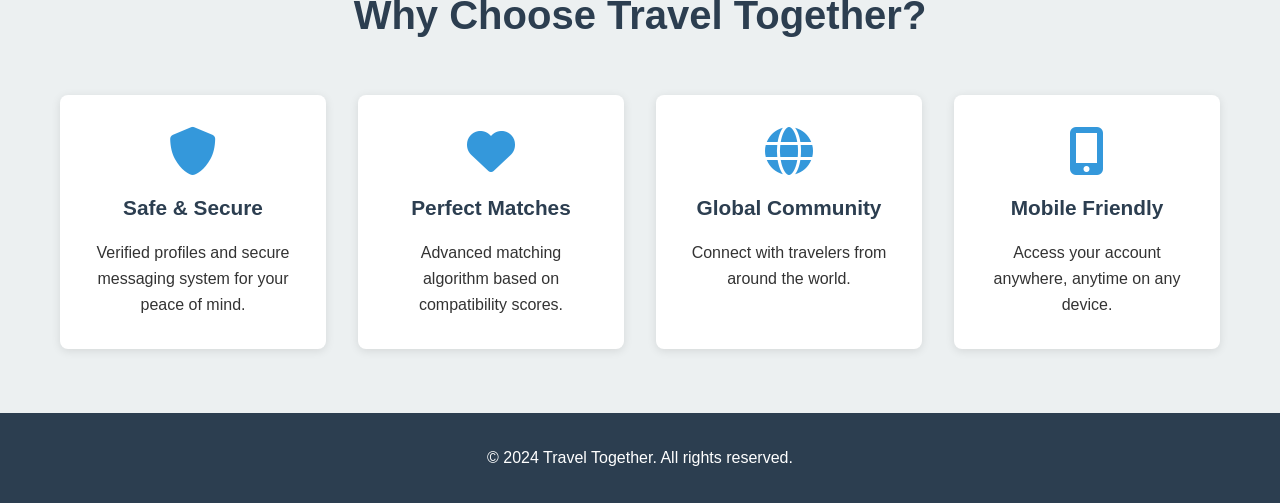
<file: trips.html>
<!DOCTYPE html>
<html lang="en">
<head>
    <meta charset="UTF-8">
    <meta name="viewport" content="width=device-width, initial-scale=1.0">
    <title>My Trips - Travel Together</title>
    <link rel="stylesheet" href="css/style.css">
    <link rel="stylesheet" href="css/dashboard.css">
    <link href="https://cdnjs.cloudflare.com/ajax/libs/font-awesome/6.0.0/css/all.min.css" rel="stylesheet">
</head>
<body>
    <header class="header">
        <nav class="navbar">
            <div class="nav-brand">
                <h1><i class="fas fa-plane"></i> Travel Together</h1>
            </div>
            <div class="nav-links">
                <a href="dashboard.html" class="nav-link">Dashboard</a>
                <a href="search.html" class="nav-link">Find Buddies</a>
                <a href="trips.html" class="nav-link active">My Trips</a>
                <a href="messages.html" class="nav-link">Messages <span id="unreadCount" class="badge"></span></a>
                <div class="user-menu">
                    <div class="user-avatar" onclick="toggleUserMenu()">
                        <img id="userAvatar" src="https://via.placeholder.com/40" alt="User Avatar">
                    </div>
                    <div class="user-dropdown" id="userDropdown">
                        <a href="profile.html"><i class="fas fa-user"></i> My Profile</a>
                        <a href="settings.html"><i class="fas fa-cog"></i> Settings</a>
                        <a href="#" onclick="logout()"><i class="fas fa-sign-out-alt"></i> Logout</a>
                    </div>
                </div>
            </div>
        </nav>
    </header>

    <main class="dashboard-main">
        <div class="container">
            <!-- Trips Header -->
            <section class="trips-header">
                <div class="header-content">
                    <h1><i class="fas fa-map-marked-alt"></i> My Trips</h1>
                    <p>Plan, organize, and manage your travel adventures</p>
                </div>
                <button class="btn btn-primary" onclick="showCreateTripModal()">
                    <i class="fas fa-plus"></i> Create New Trip
                </button>
            </section>

            <!-- Trip Tabs -->
            <section class="trip-tabs">
                <div class="tab-buttons">
                    <button class="tab-btn active" data-tab="my-trips" onclick="switchTab('my-trips')">
                        <i class="fas fa-suitcase"></i> My Trips
                    </button>
                    <button class="tab-btn" data-tab="discover-trips" onclick="switchTab('discover-trips')">
                        <i class="fas fa-search"></i> Discover Trips
                    </button>
                </div>
            </section>

            <!-- My Trips Tab -->
            <section id="my-trips" class="tab-content active">
                <div class="trips-filters">
                    <div class="filter-buttons">
                        <button class="filter-btn active" data-status="all" onclick="filterTrips('all')">All</button>
                        <button class="filter-btn" data-status="planning" onclick="filterTrips('planning')">Planning</button>
                        <button class="filter-btn" data-status="open" onclick="filterTrips('open')">Open</button>
                        <button class="filter-btn" data-status="full" onclick="filterTrips('full')">Full</button>
                        <button class="filter-btn" data-status="completed" onclick="filterTrips('completed')">Completed</button>
                    </div>
                </div>

                <div class="trips-grid" id="myTripsGrid">
                    <!-- Trips will be loaded here -->
                </div>
            </section>

            <!-- Discover Trips Tab -->
            <section id="discover-trips" class="tab-content">
                <div class="discover-filters">
                    <div class="filters-row">
                        <input type="text" id="destinationSearch" placeholder="Search destination...">
                        <input type="date" id="startDateSearch">
                        <input type="date" id="endDateSearch">
                        <select id="tripTypeSearch">
                            <option value="">Any Type</option>
                            <option value="adventure">Adventure</option>
                            <option value="relaxation">Relaxation</option>
                            <option value="cultural">Cultural</option>
                            <option value="business">Business</option>
                            <option value="educational">Educational</option>
                        </select>
                        <button class="btn btn-primary" onclick="searchTrips()">
                            <i class="fas fa-search"></i> Search
                        </button>
                    </div>
                </div>

                <div class="trips-grid" id="discoverTripsGrid">
                    <!-- Discovered trips will be loaded here -->
                </div>
            </section>
        </div>
    </main>

    <!-- Create Trip Modal -->
    <div id="createTripModal" class="modal">
        <div class="modal-content large-modal">
            <span class="close" onclick="closeModal('createTripModal')">&times;</span>
            <h2><i class="fas fa-plus-circle"></i> Create New Trip</h2>
            <form id="createTripForm" class="trip-form">
                <div class="form-grid">
                    <div class="form-group">
                        <label for="tripTitle">Trip Title *</label>
                        <input type="text" id="tripTitle" name="title" required placeholder="e.g., Backpacking through Europe">
                    </div>
                    <div class="form-group">
                        <label for="tripDestination">Destination *</label>
                        <input type="text" id="tripDestination" name="destination" required placeholder="e.g., Paris, France">
                    </div>
                    <div class="form-group">
                        <label for="tripStartDate">Start Date *</label>
                        <input type="date" id="tripStartDate" name="start_date" required>
                    </div>
                    <div class="form-group">
                        <label for="tripEndDate">End Date *</label>
                        <input type="date" id="tripEndDate" name="end_date" required>
                    </div>
                    <div class="form-group">
                        <label for="tripType">Trip Type</label>
                        <select id="tripType" name="trip_type">
                            <option value="adventure">Adventure</option>
                            <option value="relaxation">Relaxation</option>
                            <option value="cultural">Cultural</option>
                            <option value="business">Business</option>
                            <option value="educational">Educational</option>
                            <option value="other">Other</option>
                        </select>
                    </div>
                    <div class="form-group">
                        <label for="maxParticipants">Max Participants</label>
                        <input type="number" id="maxParticipants" name="max_participants" min="2" max="20" value="4">
                    </div>
                    <div class="form-group">
                        <label for="budgetPerPerson">Budget per Person (USD)</label>
                        <input type="number" id="budgetPerPerson" name="budget_per_person" min="0" placeholder="Optional">
                    </div>
                    <div class="form-group">
                        <label for="difficultyLevel">Difficulty Level</label>
                        <select id="difficultyLevel" name="difficulty_level">
                            <option value="easy">Easy</option>
                            <option value="moderate">Moderate</option>
                            <option value="challenging">Challenging</option>
                        </select>
                    </div>
                </div>
                
                <div class="form-group full-width">
                    <label for="tripDescription">Description</label>
                    <textarea id="tripDescription" name="description" rows="4" placeholder="Describe your trip, what you plan to do, and what kind of travel companions you're looking for..."></textarea>
                </div>
                
                <div class="form-group full-width">
                    <label for="tripRequirements">Requirements (Optional)</label>
                    <textarea id="tripRequirements" name="requirements" rows="3" placeholder="Any specific requirements or preferences for travel companions..."></textarea>
                </div>

                <div class="form-actions">
                    <button type="button" class="btn btn-outline" onclick="closeModal('createTripModal')">Cancel</button>
                    <button type="submit" class="btn btn-primary">Create Trip</button>
                </div>
            </form>
        </div>
    </div>

    <!-- Trip Details Modal -->
    <div id="tripDetailsModal" class="modal">
        <div class="modal-content large-modal">
            <span class="close" onclick="closeModal('tripDetailsModal')">&times;</span>
            <div id="tripDetailsContent">
                <!-- Trip details will be loaded here -->
            </div>
        </div>
    </div>

    <!-- Join Trip Modal -->
    <div id="joinTripModal" class="modal">
        <div class="modal-content">
            <span class="close" onclick="closeModal('joinTripModal')">&times;</span>
            <h2><i class="fas fa-user-plus"></i> Join Trip</h2>
            <div id="joinTripContent">
                <p>Why would you like to join this trip?</p>
                <textarea id="joinMessage" rows="4" placeholder="Tell the trip creator why you'd be a great travel companion..."></textarea>
                <div class="form-actions">
                    <button type="button" class="btn btn-outline" onclick="closeModal('joinTripModal')">Cancel</button>
                    <button type="button" class="btn btn-primary" onclick="submitJoinRequest()">Send Request</button>
                </div>
            </div>
        </div>
    </div>

    <script src="js/main.js"></script>
    <script src="js/dashboard.js"></script>
    <script src="js/trips.js"></script>
</body>
</html>
</file>
<file: css/style.css>
/* Reset and Base Styles */
* {
    margin: 0;
    padding: 0;
    box-sizing: border-box;
}

:root {
    --primary-color: #3498db;
    --secondary-color: #2c3e50;
    --accent-color: #e74c3c;
    --success-color: #27ae60;
    --warning-color: #f39c12;
    --light-color: #ecf0f1;
    --dark-color: #2c3e50;
    --text-color: #333;
    --border-color: #ddd;
    --shadow: 0 2px 10px rgba(0,0,0,0.1);
    --border-radius: 8px;
    --transition: all 0.3s ease;
}

body {
    font-family: 'Segoe UI', Tahoma, Geneva, Verdana, sans-serif;
    line-height: 1.6;
    color: var(--text-color);
    background-color: #fff;
}

.container {
    max-width: 1200px;
    margin: 0 auto;
    padding: 0 20px;
}

/* Header Styles */
.header {
    background: #fff;
    box-shadow: var(--shadow);
    position: fixed;
    top: 0;
    left: 0;
    right: 0;
    z-index: 1000;
}

.navbar {
    display: flex;
    justify-content: space-between;
    align-items: center;
    padding: 1rem 2rem;
    max-width: 1200px;
    margin: 0 auto;
}

.nav-brand h1 {
    color: var(--primary-color);
    font-size: 1.8rem;
}

.nav-links {
    display: flex;
    align-items: center;
    gap: 2rem;
}

.nav-link {
    text-decoration: none;
    color: var(--text-color);
    font-weight: 500;
    transition: var(--transition);
    padding: 0.5rem 1rem;
    border-radius: var(--border-radius);
}

.nav-link:hover,
.nav-link.active {
    color: var(--primary-color);
    background-color: rgba(52, 152, 219, 0.1);
}

.auth-buttons {
    display: flex;
    gap: 1rem;
}

/* Button Styles */
.btn {
    padding: 0.75rem 1.5rem;
    border: none;
    border-radius: var(--border-radius);
    font-size: 1rem;
    font-weight: 500;
    cursor: pointer;
    transition: var(--transition);
    text-decoration: none;
    display: inline-block;
    text-align: center;
}

.btn-primary {
    background-color: var(--primary-color);
    color: white;
}

.btn-primary:hover {
    background-color: #2980b9;
    transform: translateY(-2px);
}

.btn-outline {
    background-color: transparent;
    color: var(--primary-color);
    border: 2px solid var(--primary-color);
}

.btn-outline:hover {
    background-color: var(--primary-color);
    color: white;
}

.btn-large {
    padding: 1rem 2rem;
    font-size: 1.1rem;
}

.btn-full {
    width: 100%;
}

/* Hero Section */
.hero {
    display: flex;
    align-items: center;
    min-height: 100vh;
    padding: 0 2rem;
    margin-top: 80px;
    max-width: 1200px;
    margin-left: auto;
    margin-right: auto;
}

.hero-content {
    flex: 1;
    max-width: 600px;
}

.hero-content h1 {
    font-size: 3rem;
    margin-bottom: 1rem;
    color: var(--dark-color);
    line-height: 1.2;
}

.hero-content p {
    font-size: 1.2rem;
    margin-bottom: 2rem;
    color: #666;
}

.hero-buttons {
    display: flex;
    gap: 1rem;
    flex-wrap: wrap;
}

.hero-image {
    flex: 1;
    display: flex;
    justify-content: center;
    align-items: center;
}

/* Section Styles */
.section {
    padding: 4rem 0;
}

.bg-light {
    background-color: var(--light-color);
}

.section-title {
    text-align: center;
    font-size: 2.5rem;
    margin-bottom: 3rem;
    color: var(--dark-color);
}

/* Steps Section */
.steps {
    display: grid;
    grid-template-columns: repeat(auto-fit, minmax(300px, 1fr));
    gap: 3rem;
    margin-top: 3rem;
}

.step {
    text-align: center;
    padding: 2rem;
    background: white;
    border-radius: var(--border-radius);
    box-shadow: var(--shadow);
    transition: var(--transition);
}

.step:hover {
    transform: translateY(-5px);
    box-shadow: 0 5px 20px rgba(0,0,0,0.15);
}

.step-icon {
    width: 80px;
    height: 80px;
    background: var(--primary-color);
    border-radius: 50%;
    display: flex;
    align-items: center;
    justify-content: center;
    margin: 0 auto 1.5rem;
    color: white;
    font-size: 2rem;
}

.step h3 {
    font-size: 1.5rem;
    margin-bottom: 1rem;
    color: var(--dark-color);
}

/* Features Grid */
.features-grid {
    display: grid;
    grid-template-columns: repeat(auto-fit, minmax(250px, 1fr));
    gap: 2rem;
    margin-top: 3rem;
}

.feature {
    text-align: center;
    padding: 2rem;
    background: white;
    border-radius: var(--border-radius);
    box-shadow: var(--shadow);
    transition: var(--transition);
}

.feature:hover {
    transform: translateY(-3px);
}

.feature i {
    font-size: 3rem;
    color: var(--primary-color);
    margin-bottom: 1rem;
}

.feature h3 {
    font-size: 1.3rem;
    margin-bottom: 1rem;
    color: var(--dark-color);
}

/* Modal Styles */
.modal {
    display: none;
    position: fixed;
    z-index: 2000;
    left: 0;
    top: 0;
    width: 100%;
    height: 100%;
    background-color: rgba(0,0,0,0.5);
    animation: fadeIn 0.3s ease;
}

.modal-content {
    background-color: white;
    margin: 5% auto;
    padding: 2rem;
    border-radius: var(--border-radius);
    width: 90%;
    max-width: 500px;
    position: relative;
    animation: slideIn 0.3s ease;
}

.close {
    color: #aaa;
    float: right;
    font-size: 28px;
    font-weight: bold;
    cursor: pointer;
    position: absolute;
    right: 1rem;
    top: 1rem;
}

.close:hover {
    color: var(--accent-color);
}

/* Form Styles */
.auth-form {
    margin-top: 2rem;
}

.form-group {
    margin-bottom: 1.5rem;
}

.form-group label {
    display: block;
    margin-bottom: 0.5rem;
    font-weight: 500;
    color: var(--dark-color);
}

.form-group input {
    width: 100%;
    padding: 0.75rem;
    border: 2px solid var(--border-color);
    border-radius: var(--border-radius);
    font-size: 1rem;
    transition: var(--transition);
}

.form-group input:focus {
    outline: none;
    border-color: var(--primary-color);
    box-shadow: 0 0 0 3px rgba(52, 152, 219, 0.1);
}

.auth-switch {
    text-align: center;
    margin-top: 1rem;
    color: #666;
}

.auth-switch a {
    color: var(--primary-color);
    text-decoration: none;
}

.auth-switch a:hover {
    text-decoration: underline;
}

/* Footer */
.footer {
    background-color: var(--dark-color);
    color: white;
    text-align: center;
    padding: 2rem 0;
}

/* Animations */
@keyframes fadeIn {
    from { opacity: 0; }
    to { opacity: 1; }
}

@keyframes slideIn {
    from { 
        opacity: 0;
        transform: translateY(-50px);
    }
    to { 
        opacity: 1;
        transform: translateY(0);
    }
}

/* Responsive Design */
@media (max-width: 768px) {
    .navbar {
        flex-direction: column;
        gap: 1rem;
        padding: 1rem;
    }
    
    .nav-links {
        flex-direction: column;
        width: 100%;
        text-align: center;
    }
    
    .hero {
        flex-direction: column;
        text-align: center;
        padding: 2rem 1rem;
    }
    
    .hero-content h1 {
        font-size: 2rem;
    }
    
    .hero-buttons {
        justify-content: center;
    }
    
    .steps {
        grid-template-columns: 1fr;
    }
    
    .features-grid {
        grid-template-columns: 1fr;
    }
    
    .modal-content {
        margin: 10% auto;
        width: 95%;
    }
}

@media (max-width: 480px) {
    .hero-content h1 {
        font-size: 1.8rem;
    }
    
    .section-title {
        font-size: 2rem;
    }
    
    .btn-large {
        padding: 0.8rem 1.5rem;
        font-size: 1rem;
    }
}
</file>
<file: css/dashboard.css>
/* Dashboard-specific styles */

.dashboard-main {
    margin-top: 80px;
    padding: 2rem 0;
    min-height: calc(100vh - 80px);
}

/* Welcome Section */
.welcome-section {
    display: flex;
    justify-content: space-between;
    align-items: center;
    margin-bottom: 3rem;
    padding: 2rem;
    background: linear-gradient(135deg, var(--primary-color), #2980b9);
    border-radius: var(--border-radius);
    color: white;
}

.welcome-content h1 {
    font-size: 2.5rem;
    margin-bottom: 0.5rem;
}

.welcome-content p {
    font-size: 1.2rem;
    opacity: 0.9;
}

.quick-stats {
    display: flex;
    gap: 1rem;
}

.stat-card {
    background: rgba(255, 255, 255, 0.1);
    padding: 1.5rem;
    border-radius: var(--border-radius);
    text-align: center;
    min-width: 120px;
    backdrop-filter: blur(10px);
}

.stat-icon {
    font-size: 2rem;
    margin-bottom: 0.5rem;
    opacity: 0.8;
}

.stat-info h3 {
    font-size: 2rem;
    margin-bottom: 0.25rem;
    font-weight: bold;
}

.stat-info p {
    font-size: 0.9rem;
    opacity: 0.8;
}

/* User Menu */
.user-menu {
    position: relative;
}

.user-avatar {
    width: 40px;
    height: 40px;
    border-radius: 50%;
    cursor: pointer;
    overflow: hidden;
    border: 2px solid var(--primary-color);
}

.user-avatar img {
    width: 100%;
    height: 100%;
    object-fit: cover;
}

.user-dropdown {
    position: absolute;
    top: 100%;
    right: 0;
    background: white;
    border-radius: var(--border-radius);
    box-shadow: var(--shadow);
    min-width: 200px;
    z-index: 1000;
    display: none;
    margin-top: 0.5rem;
}

.user-dropdown.show {
    display: block;
}

.user-dropdown a {
    display: block;
    padding: 1rem;
    color: var(--text-color);
    text-decoration: none;
    border-bottom: 1px solid var(--border-color);
    transition: var(--transition);
}

.user-dropdown a:last-child {
    border-bottom: none;
}

.user-dropdown a:hover {
    background-color: var(--light-color);
}

.user-dropdown i {
    margin-right: 0.5rem;
    width: 16px;
}

/* Badge */
.badge {
    background: var(--accent-color);
    color: white;
    border-radius: 50%;
    padding: 0.2rem 0.5rem;
    font-size: 0.8rem;
    margin-left: 0.5rem;
    display: none;
}

.badge.show {
    display: inline-block;
}

/* Quick Actions */
.quick-actions {
    margin-bottom: 3rem;
}

.quick-actions h2 {
    margin-bottom: 2rem;
    color: var(--dark-color);
}

.action-cards {
    display: grid;
    grid-template-columns: repeat(auto-fit, minmax(300px, 1fr));
    gap: 2rem;
}

.action-card {
    background: white;
    padding: 2rem;
    border-radius: var(--border-radius);
    box-shadow: var(--shadow);
    text-align: center;
    cursor: pointer;
    transition: var(--transition);
    border: 2px solid transparent;
}

.action-card:hover {
    transform: translateY(-5px);
    box-shadow: 0 5px 20px rgba(0,0,0,0.15);
    border-color: var(--primary-color);
}

.action-card i {
    font-size: 3rem;
    color: var(--primary-color);
    margin-bottom: 1rem;
}

.action-card h3 {
    font-size: 1.3rem;
    margin-bottom: 1rem;
    color: var(--dark-color);
}

.action-card p {
    color: #666;
}

/* Section Headers */
.section-header {
    display: flex;
    justify-content: space-between;
    align-items: center;
    margin-bottom: 2rem;
}

.section-header h2 {
    color: var(--dark-color);
}

.view-all {
    color: var(--primary-color);
    text-decoration: none;
    font-weight: 500;
    transition: var(--transition);
}

.view-all:hover {
    text-decoration: underline;
}

/* Matches Grid */
.matches-grid {
    display: grid;
    grid-template-columns: repeat(auto-fill, minmax(280px, 1fr));
    gap: 1.5rem;
    margin-bottom: 3rem;
}

.match-card {
    background: white;
    border-radius: var(--border-radius);
    box-shadow: var(--shadow);
    overflow: hidden;
    transition: var(--transition);
}

.match-card:hover {
    transform: translateY(-3px);
    box-shadow: 0 5px 20px rgba(0,0,0,0.15);
}

.match-header {
    position: relative;
    height: 120px;
    background: linear-gradient(135deg, var(--primary-color), #2980b9);
}

.match-avatar {
    position: absolute;
    bottom: -30px;
    left: 1rem;
    width: 60px;
    height: 60px;
    border-radius: 50%;
    border: 3px solid white;
    overflow: hidden;
}

.match-avatar img {
    width: 100%;
    height: 100%;
    object-fit: cover;
}

.compatibility-score {
    position: absolute;
    top: 1rem;
    right: 1rem;
    background: rgba(255, 255, 255, 0.9);
    color: var(--primary-color);
    padding: 0.5rem 1rem;
    border-radius: 20px;
    font-weight: bold;
}

.match-content {
    padding: 2rem 1rem 1rem;
}

.match-content h3 {
    margin-bottom: 0.5rem;
    color: var(--dark-color);
}

.match-content p {
    color: #666;
    font-size: 0.9rem;
    margin-bottom: 1rem;
}

.match-tags {
    display: flex;
    flex-wrap: wrap;
    gap: 0.5rem;
    margin-bottom: 1rem;
}

.tag {
    background: var(--light-color);
    color: var(--text-color);
    padding: 0.25rem 0.75rem;
    border-radius: 15px;
    font-size: 0.8rem;
}

.match-actions {
    display: flex;
    gap: 0.5rem;
}

.btn-small {
    padding: 0.5rem 1rem;
    font-size: 0.9rem;
    flex: 1;
}

/* Trips List */
.trips-list {
    display: flex;
    flex-direction: column;
    gap: 1rem;
    margin-bottom: 3rem;
}

.trip-card {
    background: white;
    border-radius: var(--border-radius);
    box-shadow: var(--shadow);
    padding: 1.5rem;
    display: flex;
    align-items: center;
    gap: 1.5rem;
    transition: var(--transition);
}

.trip-card:hover {
    transform: translateX(5px);
    box-shadow: 0 3px 15px rgba(0,0,0,0.1);
}

.trip-icon {
    width: 60px;
    height: 60px;
    background: var(--primary-color);
    border-radius: 50%;
    display: flex;
    align-items: center;
    justify-content: center;
    color: white;
    font-size: 1.5rem;
}

.trip-info {
    flex: 1;
}

.trip-info h3 {
    margin-bottom: 0.5rem;
    color: var(--dark-color);
}

.trip-meta {
    display: flex;
    gap: 1rem;
    color: #666;
    font-size: 0.9rem;
    margin-bottom: 0.5rem;
}

.trip-status {
    padding: 0.25rem 0.75rem;
    border-radius: 15px;
    font-size: 0.8rem;
    font-weight: 500;
}

.status-planning {
    background: #fff3cd;
    color: #856404;
}

.status-open {
    background: #d4edda;
    color: #155724;
}

.status-full {
    background: #f8d7da;
    color: #721c24;
}

/* Messages List */
.messages-list {
    display: flex;
    flex-direction: column;
    gap: 1rem;
}

.message-card {
    background: white;
    border-radius: var(--border-radius);
    box-shadow: var(--shadow);
    padding: 1rem;
    display: flex;
    align-items: center;
    gap: 1rem;
    transition: var(--transition);
    cursor: pointer;
}

.message-card:hover {
    background-color: var(--light-color);
}

.message-card.unread {
    border-left: 4px solid var(--primary-color);
    background-color: rgba(52, 152, 219, 0.05);
}

.message-avatar {
    width: 50px;
    height: 50px;
    border-radius: 50%;
    overflow: hidden;
}

.message-avatar img {
    width: 100%;
    height: 100%;
    object-fit: cover;
}

.message-content {
    flex: 1;
}

.message-header {
    display: flex;
    justify-content: space-between;
    align-items: center;
    margin-bottom: 0.5rem;
}

.message-sender {
    font-weight: 500;
    color: var(--dark-color);
}

.message-time {
    color: #666;
    font-size: 0.9rem;
}

.message-preview {
    color: #666;
    font-size: 0.9rem;
}

/* Loading Overlay */
.loading-overlay {
    position: fixed;
    top: 0;
    left: 0;
    width: 100%;
    height: 100%;
    background: rgba(255, 255, 255, 0.9);
    display: flex;
    flex-direction: column;
    justify-content: center;
    align-items: center;
    z-index: 9999;
}

.loading-overlay.hidden {
    display: none;
}

.spinner {
    width: 50px;
    height: 50px;
    border: 4px solid var(--light-color);
    border-top: 4px solid var(--primary-color);
    border-radius: 50%;
    animation: spin 1s linear infinite;
    margin-bottom: 1rem;
}

@keyframes spin {
    0% { transform: rotate(0deg); }
    100% { transform: rotate(360deg); }
}

/* Empty States */
.empty-state {
    text-align: center;
    padding: 3rem;
    color: #666;
}

.empty-state i {
    font-size: 4rem;
    color: var(--light-color);
    margin-bottom: 1rem;
}

.empty-state h3 {
    margin-bottom: 1rem;
    color: var(--dark-color);
}

/* Trip Styles */
.trips-header {
    display: flex;
    justify-content: space-between;
    align-items: center;
    margin-bottom: 2rem;
    padding: 2rem 0;
    border-bottom: 1px solid #e0e0e0;
}

.header-content h1 {
    color: var(--primary-color);
    margin-bottom: 0.5rem;
}

.header-content p {
    color: var(--text-light);
    margin: 0;
}

.trip-tabs {
    margin-bottom: 2rem;
}

.tab-buttons {
    display: flex;
    gap: 1rem;
    border-bottom: 2px solid #f0f0f0;
}

.tab-btn {
    padding: 1rem 1.5rem;
    background: none;
    border: none;
    color: var(--text-light);
    cursor: pointer;
    border-bottom: 2px solid transparent;
    transition: all 0.3s ease;
    font-weight: 500;
}

.tab-btn:hover {
    color: var(--primary-color);
}

.tab-btn.active {
    color: var(--primary-color);
    border-bottom-color: var(--primary-color);
}

.tab-content {
    display: none;
}

.tab-content.active {
    display: block;
}

.trips-filters {
    margin-bottom: 2rem;
}

.filter-buttons {
    display: flex;
    gap: 0.5rem;
    flex-wrap: wrap;
}

.filter-btn {
    padding: 0.5rem 1rem;
    background: #f8f9fa;
    border: 1px solid #e0e0e0;
    border-radius: 20px;
    color: var(--text-color);
    cursor: pointer;
    transition: all 0.3s ease;
    font-size: 0.9rem;
}

.filter-btn:hover {
    background: #e9ecef;
}

.filter-btn.active {
    background: var(--primary-color);
    color: white;
    border-color: var(--primary-color);
}

.discover-filters {
    margin-bottom: 2rem;
}

.filters-row {
    display: grid;
    grid-template-columns: 2fr 1fr 1fr 1fr auto;
    gap: 1rem;
    align-items: center;
}

.filters-row input,
.filters-row select {
    padding: 0.75rem;
    border: 1px solid #ddd;
    border-radius: 8px;
    font-size: 0.9rem;
}

.trips-grid {
    display: grid;
    grid-template-columns: repeat(auto-fill, minmax(350px, 1fr));
    gap: 1.5rem;
}

.trip-card {
    background: white;
    border-radius: 12px;
    box-shadow: 0 2px 10px rgba(0,0,0,0.1);
    overflow: hidden;
    transition: all 0.3s ease;
    cursor: pointer;
}

.trip-card:hover {
    transform: translateY(-5px);
    box-shadow: 0 5px 20px rgba(0,0,0,0.15);
}

.trip-header {
    display: flex;
    justify-content: space-between;
    align-items: center;
    padding: 1rem;
    background: linear-gradient(135deg, #667eea 0%, #764ba2 100%);
    color: white;
}

.trip-type-icon {
    width: 40px;
    height: 40px;
    background: rgba(255,255,255,0.2);
    border-radius: 50%;
    display: flex;
    align-items: center;
    justify-content: center;
    font-size: 1.2rem;
}

.trip-status {
    padding: 0.25rem 0.75rem;
    border-radius: 15px;
    font-size: 0.8rem;
    font-weight: 500;
    text-transform: uppercase;
}

.status-planning {
    background: #fff3cd;
    color: #856404;
}

.status-open {
    background: #d4edda;
    color: #155724;
}

.status-full {
    background: #f8d7da;
    color: #721c24;
}

.status-completed {
    background: #d1ecf1;
    color: #0c5460;
}

.trip-content {
    padding: 1.5rem;
}

.trip-content h3 {
    margin: 0 0 0.5rem 0;
    color: var(--text-color);
    font-size: 1.2rem;
}

.trip-destination {
    color: var(--primary-color);
    font-weight: 500;
    margin-bottom: 0.75rem;
}

.trip-description {
    color: var(--text-light);
    margin-bottom: 1rem;
    line-height: 1.5;
}

.trip-details {
    display: flex;
    flex-direction: column;
    gap: 0.5rem;
    margin-bottom: 1rem;
}

.detail-item {
    display: flex;
    align-items: center;
    gap: 0.5rem;
    font-size: 0.9rem;
    color: var(--text-light);
}

.detail-item i {
    width: 16px;
    color: var(--primary-color);
}

.trip-role {
    margin-bottom: 1rem;
}

.role-badge {
    display: inline-flex;
    align-items: center;
    gap: 0.25rem;
    padding: 0.25rem 0.75rem;
    border-radius: 15px;
    font-size: 0.8rem;
    font-weight: 500;
}

.role-badge.creator {
    background: #fff3cd;
    color: #856404;
}

.role-badge.participant {
    background: #d4edda;
    color: #155724;
}

.trip-creator {
    display: flex;
    align-items: center;
    gap: 0.5rem;
    margin-bottom: 1rem;
    font-size: 0.9rem;
    color: var(--text-light);
}

.creator-avatar {
    width: 30px;
    height: 30px;
    border-radius: 50%;
    object-fit: cover;
}

.trip-actions {
    padding: 1rem 1.5rem;
    border-top: 1px solid #f0f0f0;
    display: flex;
    gap: 0.5rem;
    justify-content: flex-end;
}

.btn-small {
    padding: 0.5rem 1rem;
    font-size: 0.85rem;
}

.empty-state {
    text-align: center;
    padding: 3rem 1rem;
    color: var(--text-light);
}

.empty-state i {
    font-size: 3rem;
    color: #ddd;
    margin-bottom: 1rem;
}

.empty-state h3 {
    margin-bottom: 0.5rem;
    color: var(--text-color);
}

/* Trip Form Styles */
.trip-form {
    max-width: 600px;
}

.form-grid {
    display: grid;
    grid-template-columns: 1fr 1fr;
    gap: 1rem;
    margin-bottom: 1.5rem;
}

.form-group.full-width {
    grid-column: 1 / -1;
}

.large-modal .modal-content {
    max-width: 800px;
    max-height: 90vh;
    overflow-y: auto;
}

/* Trip Details Modal */
.trip-details-header {
    display: flex;
    justify-content: space-between;
    align-items: flex-start;
    margin-bottom: 2rem;
    padding-bottom: 1rem;
    border-bottom: 1px solid #e0e0e0;
}

.trip-title-section h2 {
    margin: 0 0 0.5rem 0;
    color: var(--text-color);
}

.trip-meta {
    display: flex;
    gap: 1rem;
    align-items: center;
}

.trip-type {
    display: flex;
    align-items: center;
    gap: 0.25rem;
    color: var(--text-light);
    font-size: 0.9rem;
}

.trip-info-grid {
    display: grid;
    grid-template-columns: repeat(auto-fit, minmax(200px, 1fr));
    gap: 1.5rem;
    margin-bottom: 2rem;
}

.info-section h3 {
    display: flex;
    align-items: center;
    gap: 0.5rem;
    margin-bottom: 0.5rem;
    color: var(--primary-color);
    font-size: 1rem;
}

.info-section p {
    margin: 0;
    color: var(--text-color);
}

.creator-info {
    display: flex;
    align-items: center;
    gap: 0.5rem;
}

.description-section,
.requirements-section {
    margin-bottom: 2rem;
}

.description-section h3,
.requirements-section h3 {
    display: flex;
    align-items: center;
    gap: 0.5rem;
    margin-bottom: 1rem;
    color: var(--primary-color);
}

.participants-section h3 {
    display: flex;
    align-items: center;
    gap: 0.5rem;
    margin-bottom: 1rem;
    color: var(--primary-color);
}

.participants-list {
    display: grid;
    gap: 1rem;
}

.participant-card {
    display: flex;
    align-items: center;
    gap: 1rem;
    padding: 1rem;
    background: #f8f9fa;
    border-radius: 8px;
}

.participant-avatar {
    width: 50px;
    height: 50px;
    border-radius: 50%;
    object-fit: cover;
}

.participant-info {
    flex: 1;
}

.participant-info h4 {
    margin: 0 0 0.25rem 0;
    color: var(--text-color);
}

.participant-info p {
    margin: 0 0 0.25rem 0;
    color: var(--text-light);
    font-size: 0.9rem;
}

.participant-status {
    padding: 0.2rem 0.5rem;
    border-radius: 10px;
    font-size: 0.75rem;
    font-weight: 500;
    text-transform: uppercase;
}

.participant-actions {
    display: flex;
    gap: 0.5rem;
}

/* Responsive Design */
@media (max-width: 768px) {
    .dashboard-main {
        padding: 1rem;
    }
    
    .stats-grid {
        grid-template-columns: 1fr;
        gap: 1rem;
    }
    
    .quick-actions {
        flex-direction: column;
        gap: 0.5rem;
    }
    
    .matches-grid {
        grid-template-columns: 1fr;
    }
    
    .user-menu {
        position: relative;
    }
    
    .user-dropdown {
        right: 0;
        left: auto;
    }
    
    .section-header {
        flex-direction: column;
        align-items: flex-start;
        gap: 1rem;
    }
}

@media (max-width: 480px) {
    .dashboard-main {
        padding: 1rem 0;
    }
    
    .welcome-section {
        margin: 1rem;
        padding: 1.5rem;
    }
    
    .welcome-content h1 {
        font-size: 2rem;
    }
    
    .quick-stats {
        flex-direction: column;
        width: 100%;
    }
    
    .stat-card {
        min-width: auto;
    }
}
</file>
<file: css/messages.css>
/* Messages page specific styles */

.messages-main {
    margin-top: 80px;
    height: calc(100vh - 80px);
    overflow: hidden;
}

.messages-container {
    display: flex;
    height: 100%;
    background: #f8f9fa;
}

/* Conversations Sidebar */
.conversations-sidebar {
    width: 350px;
    background: white;
    border-right: 1px solid var(--border-color);
    display: flex;
    flex-direction: column;
}

.sidebar-header {
    padding: 1.5rem;
    border-bottom: 1px solid var(--border-color);
    display: flex;
    justify-content: space-between;
    align-items: center;
}

.sidebar-header h2 {
    color: var(--dark-color);
    margin: 0;
    font-size: 1.5rem;
}

.search-conversations {
    padding: 1rem;
    border-bottom: 1px solid var(--border-color);
}

.search-conversations input {
    width: 100%;
    padding: 0.75rem;
    border: 1px solid var(--border-color);
    border-radius: 20px;
    font-size: 0.9rem;
    background: var(--light-color);
}

.search-conversations input:focus {
    outline: none;
    border-color: var(--primary-color);
    background: white;
}

.conversations-list {
    flex: 1;
    overflow-y: auto;
}

.conversation-item {
    padding: 1rem;
    border-bottom: 1px solid var(--border-color);
    cursor: pointer;
    transition: var(--transition);
    display: flex;
    align-items: center;
    gap: 1rem;
    position: relative;
}

.conversation-item:hover {
    background: var(--light-color);
}

.conversation-item.active {
    background: var(--primary-color);
    color: white;
}

.conversation-item.unread {
    background: rgba(52, 152, 219, 0.05);
    border-left: 3px solid var(--primary-color);
}

.conversation-avatar {
    width: 50px;
    height: 50px;
    border-radius: 50%;
    overflow: hidden;
    flex-shrink: 0;
}

.conversation-avatar img {
    width: 100%;
    height: 100%;
    object-fit: cover;
}

.conversation-info {
    flex: 1;
    min-width: 0;
}

.conversation-name {
    font-weight: 500;
    margin-bottom: 0.25rem;
    color: inherit;
}

.conversation-preview {
    font-size: 0.9rem;
    color: #666;
    white-space: nowrap;
    overflow: hidden;
    text-overflow: ellipsis;
}

.conversation-item.active .conversation-preview {
    color: rgba(255, 255, 255, 0.8);
}

.conversation-meta {
    display: flex;
    flex-direction: column;
    align-items: flex-end;
    gap: 0.25rem;
}

.conversation-time {
    font-size: 0.8rem;
    color: #999;
}

.conversation-item.active .conversation-time {
    color: rgba(255, 255, 255, 0.7);
}

.unread-badge {
    background: var(--primary-color);
    color: white;
    border-radius: 50%;
    width: 20px;
    height: 20px;
    display: flex;
    align-items: center;
    justify-content: center;
    font-size: 0.8rem;
    font-weight: bold;
}

.conversation-item.active .unread-badge {
    background: white;
    color: var(--primary-color);
}

/* Chat Area */
.chat-area {
    flex: 1;
    display: flex;
    flex-direction: column;
    background: white;
}

.chat-placeholder {
    flex: 1;
    display: flex;
    align-items: center;
    justify-content: center;
    background: #f8f9fa;
}

.placeholder-content {
    text-align: center;
    color: #666;
}

.placeholder-content i {
    font-size: 4rem;
    color: var(--border-color);
    margin-bottom: 1rem;
}

.placeholder-content h3 {
    margin-bottom: 0.5rem;
    color: var(--dark-color);
}

.chat-container {
    flex: 1;
    display: flex;
    flex-direction: column;
    height: 100%;
}

.chat-header {
    padding: 1rem 1.5rem;
    border-bottom: 1px solid var(--border-color);
    display: flex;
    justify-content: space-between;
    align-items: center;
    background: white;
}

.chat-user-info {
    display: flex;
    align-items: center;
    gap: 1rem;
}

.chat-avatar {
    width: 45px;
    height: 45px;
    border-radius: 50%;
    object-fit: cover;
}

.chat-user-details h3 {
    margin: 0 0 0.25rem 0;
    color: var(--dark-color);
}

.user-status {
    font-size: 0.9rem;
    color: #666;
}

.user-status.online {
    color: var(--success-color);
}

.chat-actions {
    display: flex;
    gap: 0.5rem;
}

/* Messages Area */
.messages-area {
    flex: 1;
    overflow-y: auto;
    padding: 1rem;
    background: #f8f9fa;
    display: flex;
    flex-direction: column;
    gap: 1rem;
}

.message {
    display: flex;
    gap: 0.75rem;
    max-width: 70%;
}

.message.sent {
    align-self: flex-end;
    flex-direction: row-reverse;
}

.message.received {
    align-self: flex-start;
}

.message-avatar {
    width: 35px;
    height: 35px;
    border-radius: 50%;
    overflow: hidden;
    flex-shrink: 0;
}

.message-avatar img {
    width: 100%;
    height: 100%;
    object-fit: cover;
}

.message-content {
    background: white;
    padding: 0.75rem 1rem;
    border-radius: 18px;
    box-shadow: 0 1px 3px rgba(0,0,0,0.1);
    position: relative;
}

.message.sent .message-content {
    background: var(--primary-color);
    color: white;
}

.message-text {
    margin: 0;
    line-height: 1.4;
    word-wrap: break-word;
}

.message-time {
    font-size: 0.8rem;
    color: #999;
    margin-top: 0.5rem;
    text-align: right;
}

.message.sent .message-time {
    color: rgba(255, 255, 255, 0.7);
}

.message-date-separator {
    text-align: center;
    margin: 1.5rem 0;
    position: relative;
}

.message-date-separator::before {
    content: '';
    position: absolute;
    top: 50%;
    left: 0;
    right: 0;
    height: 1px;
    background: var(--border-color);
}

.message-date-separator span {
    background: #f8f9fa;
    padding: 0.5rem 1rem;
    color: #666;
    font-size: 0.9rem;
    position: relative;
}

/* Message Input */
.message-input-area {
    padding: 1rem 1.5rem;
    border-top: 1px solid var(--border-color);
    background: white;
}

.message-input-container {
    display: flex;
    align-items: flex-end;
    gap: 1rem;
    background: var(--light-color);
    border-radius: 25px;
    padding: 0.75rem 1rem;
}

.message-input-container textarea {
    flex: 1;
    border: none;
    background: transparent;
    resize: none;
    outline: none;
    font-family: inherit;
    font-size: 1rem;
    line-height: 1.4;
    max-height: 120px;
    min-height: 20px;
}

.send-button {
    background: var(--primary-color);
    color: white;
    border: none;
    border-radius: 50%;
    width: 40px;
    height: 40px;
    display: flex;
    align-items: center;
    justify-content: center;
    cursor: pointer;
    transition: var(--transition);
    flex-shrink: 0;
}

.send-button:hover {
    background: #2980b9;
    transform: scale(1.05);
}

.send-button:disabled {
    background: #ccc;
    cursor: not-allowed;
    transform: none;
}

.message-tools {
    display: flex;
    gap: 0.5rem;
    margin-top: 0.5rem;
    justify-content: center;
}

.tool-button {
    background: none;
    border: none;
    font-size: 1.2rem;
    cursor: pointer;
    padding: 0.25rem;
    border-radius: 4px;
    transition: var(--transition);
}

.tool-button:hover {
    background: var(--light-color);
}

/* Compose Modal */
.compose-form .form-group {
    margin-bottom: 1.5rem;
}

.compose-form label {
    display: block;
    margin-bottom: 0.5rem;
    font-weight: 500;
    color: var(--dark-color);
}

.compose-form input,
.compose-form textarea {
    width: 100%;
    padding: 0.75rem;
    border: 2px solid var(--border-color);
    border-radius: var(--border-radius);
    font-size: 1rem;
    transition: var(--transition);
}

.compose-form input:focus,
.compose-form textarea:focus {
    outline: none;
    border-color: var(--primary-color);
    box-shadow: 0 0 0 3px rgba(52, 152, 219, 0.1);
}

.search-results {
    position: absolute;
    top: 100%;
    left: 0;
    right: 0;
    background: white;
    border: 1px solid var(--border-color);
    border-top: none;
    border-radius: 0 0 var(--border-radius) var(--border-radius);
    max-height: 200px;
    overflow-y: auto;
    z-index: 1000;
    display: none;
}

.search-results.show {
    display: block;
}

.search-result-item {
    padding: 0.75rem;
    cursor: pointer;
    display: flex;
    align-items: center;
    gap: 0.75rem;
    transition: var(--transition);
}

.search-result-item:hover {
    background: var(--light-color);
}

.search-result-avatar {
    width: 35px;
    height: 35px;
    border-radius: 50%;
    overflow: hidden;
}

.search-result-avatar img {
    width: 100%;
    height: 100%;
    object-fit: cover;
}

.search-result-info h4 {
    margin: 0 0 0.25rem 0;
    color: var(--dark-color);
}

.search-result-info p {
    margin: 0;
    font-size: 0.9rem;
    color: #666;
}

.form-actions {
    display: flex;
    justify-content: flex-end;
    gap: 1rem;
    margin-top: 2rem;
}

/* Empty States */
.empty-conversations {
    padding: 3rem 2rem;
    text-align: center;
    color: #666;
}

.empty-conversations i {
    font-size: 3rem;
    color: var(--border-color);
    margin-bottom: 1rem;
}

.empty-conversations h3 {
    margin-bottom: 1rem;
    color: var(--dark-color);
}

/* Typing Indicator */
.typing-indicator {
    display: flex;
    align-items: center;
    gap: 0.75rem;
    padding: 0.75rem 1rem;
    color: #666;
    font-style: italic;
}

.typing-dots {
    display: flex;
    gap: 0.25rem;
}

.typing-dot {
    width: 6px;
    height: 6px;
    background: #999;
    border-radius: 50%;
    animation: typing 1.4s infinite ease-in-out;
}

.typing-dot:nth-child(1) { animation-delay: -0.32s; }
.typing-dot:nth-child(2) { animation-delay: -0.16s; }

@keyframes typing {
    0%, 80%, 100% {
        transform: scale(0);
        opacity: 0.5;
    }
    40% {
        transform: scale(1);
        opacity: 1;
    }
}

/* Responsive Design */
@media (max-width: 768px) {
    .conversations-sidebar {
        width: 100%;
        position: absolute;
        left: 0;
        top: 0;
        z-index: 1000;
        transform: translateX(-100%);
        transition: transform 0.3s ease;
    }
    
    .conversations-sidebar.show {
        transform: translateX(0);
    }
    
    .chat-area {
        width: 100%;
    }
    
    .message {
        max-width: 85%;
    }
    
    .chat-header {
        padding: 1rem;
    }
    
    .chat-actions .btn {
        padding: 0.5rem;
        font-size: 0.9rem;
    }
    
    .message-input-area {
        padding: 1rem;
    }
}

@media (max-width: 480px) {
    .conversations-sidebar {
        width: 100vw;
    }
    
    .message {
        max-width: 90%;
    }
    
    .message-content {
        padding: 0.5rem 0.75rem;
    }
    
    .chat-user-details h3 {
        font-size: 1rem;
    }
    
    .message-tools {
        flex-wrap: wrap;
    }
}
</file>
<file: css/profile.css>
/* Profile Setup and Profile Page Styles */

.profile-setup-main {
    margin-top: 80px;
    padding: 2rem 0;
    min-height: calc(100vh - 80px);
    background: linear-gradient(135deg, #f5f7fa 0%, #c3cfe2 100%);
}

/* Setup Header */
.setup-header {
    text-align: center;
    margin-bottom: 3rem;
    padding: 2rem;
    background: white;
    border-radius: var(--border-radius);
    box-shadow: var(--shadow);
}

.setup-header h1 {
    font-size: 2.5rem;
    color: var(--dark-color);
    margin-bottom: 1rem;
}

.setup-header p {
    font-size: 1.1rem;
    color: #666;
    margin-bottom: 2rem;
    max-width: 600px;
    margin-left: auto;
    margin-right: auto;
}

/* Progress Bar */
.progress-bar {
    width: 100%;
    height: 8px;
    background: var(--light-color);
    border-radius: 4px;
    overflow: hidden;
    margin-bottom: 1rem;
}

.progress-fill {
    height: 100%;
    background: linear-gradient(90deg, var(--primary-color), #2980b9);
    border-radius: 4px;
    transition: width 0.3s ease;
    width: 25%;
}

.progress-text {
    color: var(--primary-color);
    font-weight: 500;
}

/* Setup Form */
.setup-form {
    background: white;
    border-radius: var(--border-radius);
    box-shadow: var(--shadow);
    padding: 2rem;
    max-width: 800px;
    margin: 0 auto;
}

.step-content {
    display: none;
}

.step-content.active {
    display: block;
}

.step-content h2 {
    color: var(--dark-color);
    margin-bottom: 2rem;
    display: flex;
    align-items: center;
    gap: 1rem;
}

.step-content h2 i {
    color: var(--primary-color);
}

/* Form Grid */
.form-grid {
    display: grid;
    grid-template-columns: repeat(auto-fit, minmax(300px, 1fr));
    gap: 1.5rem;
    margin-bottom: 2rem;
}

.form-group.full-width {
    grid-column: 1 / -1;
}

.form-group label {
    display: block;
    margin-bottom: 0.5rem;
    font-weight: 500;
    color: var(--dark-color);
}

.form-group input,
.form-group select,
.form-group textarea {
    width: 100%;
    padding: 0.75rem;
    border: 2px solid var(--border-color);
    border-radius: var(--border-radius);
    font-size: 1rem;
    transition: var(--transition);
}

.form-group input:focus,
.form-group select:focus,
.form-group textarea:focus {
    outline: none;
    border-color: var(--primary-color);
    box-shadow: 0 0 0 3px rgba(52, 152, 219, 0.1);
}

.form-group textarea {
    resize: vertical;
    min-height: 100px;
}

/* Budget Inputs */
.budget-inputs {
    display: flex;
    align-items: center;
    gap: 1rem;
}

.budget-inputs input {
    flex: 1;
}

.budget-inputs span {
    color: #666;
    font-weight: 500;
}

/* Language Tags */
.language-tags {
    border: 2px solid var(--border-color);
    border-radius: var(--border-radius);
    padding: 0.5rem;
    min-height: 50px;
    display: flex;
    flex-wrap: wrap;
    gap: 0.5rem;
    align-items: center;
    transition: var(--transition);
}

.language-tags:focus-within {
    border-color: var(--primary-color);
    box-shadow: 0 0 0 3px rgba(52, 152, 219, 0.1);
}

.language-tag {
    background: var(--primary-color);
    color: white;
    padding: 0.25rem 0.75rem;
    border-radius: 15px;
    font-size: 0.9rem;
    display: flex;
    align-items: center;
    gap: 0.5rem;
}

.language-tag .remove {
    cursor: pointer;
    font-weight: bold;
}

.language-tags input {
    border: none;
    outline: none;
    flex: 1;
    min-width: 150px;
    padding: 0.25rem;
}

/* Interests Grid */
.interests-grid {
    display: grid;
    grid-template-columns: repeat(auto-fit, minmax(250px, 1fr));
    gap: 2rem;
    margin-top: 2rem;
}

.interest-category h3 {
    color: var(--dark-color);
    margin-bottom: 1rem;
    padding-bottom: 0.5rem;
    border-bottom: 2px solid var(--primary-color);
}

.interest-options {
    display: grid;
    gap: 0.75rem;
}

.interest-option {
    display: flex;
    align-items: center;
    cursor: pointer;
    padding: 0.75rem;
    border: 2px solid var(--border-color);
    border-radius: var(--border-radius);
    transition: var(--transition);
}

.interest-option:hover {
    border-color: var(--primary-color);
    background-color: rgba(52, 152, 219, 0.05);
}

.interest-option input[type="checkbox"] {
    display: none;
}

.interest-option input[type="checkbox"]:checked + span {
    color: var(--primary-color);
    font-weight: 500;
}

.interest-option.selected {
    border-color: var(--primary-color);
    background-color: rgba(52, 152, 219, 0.1);
}

.interest-option span {
    display: flex;
    align-items: center;
    gap: 0.75rem;
    width: 100%;
}

.interest-option i {
    font-size: 1.2rem;
    width: 20px;
    text-align: center;
}

/* Photo Upload */
.photo-upload-section {
    text-align: center;
}

.photo-preview {
    width: 200px;
    height: 200px;
    border: 3px dashed var(--border-color);
    border-radius: 50%;
    display: flex;
    flex-direction: column;
    align-items: center;
    justify-content: center;
    margin: 2rem auto;
    transition: var(--transition);
    overflow: hidden;
}

.photo-preview.has-image {
    border-style: solid;
    border-color: var(--primary-color);
}

.photo-preview i {
    font-size: 4rem;
    color: var(--border-color);
    margin-bottom: 1rem;
}

.photo-preview img {
    width: 100%;
    height: 100%;
    object-fit: cover;
}

.upload-controls {
    display: flex;
    justify-content: center;
    gap: 1rem;
    margin-bottom: 2rem;
}

.upload-guidelines {
    background: var(--light-color);
    padding: 1.5rem;
    border-radius: var(--border-radius);
    text-align: left;
    max-width: 400px;
    margin: 0 auto;
}

.upload-guidelines h4 {
    color: var(--dark-color);
    margin-bottom: 1rem;
}

.upload-guidelines ul {
    list-style: none;
    padding: 0;
}

.upload-guidelines li {
    padding: 0.25rem 0;
    color: #666;
}

.upload-guidelines li:before {
    content: "✓";
    color: var(--success-color);
    font-weight: bold;
    margin-right: 0.5rem;
}

/* Form Navigation */
.form-navigation {
    display: flex;
    justify-content: space-between;
    align-items: center;
    margin-top: 3rem;
    padding-top: 2rem;
    border-top: 1px solid var(--border-color);
}

.form-navigation .btn {
    min-width: 120px;
}

/* Profile Page Styles */
.profile-main {
    margin-top: 80px;
    padding: 2rem 0;
    min-height: calc(100vh - 80px);
}

.profile-header {
    background: linear-gradient(135deg, var(--primary-color), #2980b9);
    color: white;
    padding: 3rem 0;
    text-align: center;
    position: relative;
    overflow: hidden;
}

.profile-header::before {
    content: '';
    position: absolute;
    top: 0;
    left: 0;
    right: 0;
    bottom: 0;
    background: url('data:image/svg+xml,<svg xmlns="http://www.w3.org/2000/svg" viewBox="0 0 100 100"><defs><pattern id="grain" width="100" height="100" patternUnits="userSpaceOnUse"><circle cx="50" cy="50" r="1" fill="rgba(255,255,255,0.1)"/></pattern></defs><rect width="100" height="100" fill="url(%23grain)"/></svg>');
    opacity: 0.3;
}

.profile-info {
    position: relative;
    z-index: 1;
}

.profile-avatar {
    width: 150px;
    height: 150px;
    border-radius: 50%;
    border: 5px solid white;
    margin: 0 auto 2rem;
    overflow: hidden;
    box-shadow: 0 5px 20px rgba(0,0,0,0.2);
}

.profile-avatar img {
    width: 100%;
    height: 100%;
    object-fit: cover;
}

.profile-name {
    font-size: 2.5rem;
    margin-bottom: 0.5rem;
}

.profile-location {
    font-size: 1.2rem;
    opacity: 0.9;
    margin-bottom: 1rem;
}

.profile-stats {
    display: flex;
    justify-content: center;
    gap: 2rem;
    margin-top: 2rem;
}

.profile-stat {
    text-align: center;
}

.profile-stat h3 {
    font-size: 2rem;
    margin-bottom: 0.25rem;
}

.profile-stat p {
    opacity: 0.8;
}

/* Profile Content */
.profile-content {
    padding: 3rem 0;
}

.profile-section {
    background: white;
    border-radius: var(--border-radius);
    box-shadow: var(--shadow);
    padding: 2rem;
    margin-bottom: 2rem;
}

.profile-section h2 {
    color: var(--dark-color);
    margin-bottom: 1.5rem;
    display: flex;
    align-items: center;
    gap: 1rem;
}

.profile-section h2 i {
    color: var(--primary-color);
}

.interests-list {
    display: flex;
    flex-wrap: wrap;
    gap: 0.75rem;
}

.interest-tag {
    background: var(--primary-color);
    color: white;
    padding: 0.5rem 1rem;
    border-radius: 20px;
    font-size: 0.9rem;
    display: flex;
    align-items: center;
    gap: 0.5rem;
}

.languages-list {
    display: flex;
    flex-wrap: wrap;
    gap: 0.75rem;
}

.language-badge {
    background: var(--light-color);
    color: var(--dark-color);
    padding: 0.5rem 1rem;
    border-radius: 20px;
    font-size: 0.9rem;
}

/* Responsive Design */
@media (max-width: 768px) {
    .form-grid {
        grid-template-columns: 1fr;
    }
    
    .interests-grid {
        grid-template-columns: 1fr;
    }
    
    .budget-inputs {
        flex-direction: column;
        align-items: stretch;
    }
    
    .budget-inputs span {
        text-align: center;
        padding: 0.5rem 0;
    }
    
    .upload-controls {
        flex-direction: column;
        align-items: center;
    }
    
    .form-navigation {
        flex-direction: column;
        gap: 1rem;
    }
    
    .profile-stats {
        flex-direction: column;
        gap: 1rem;
    }
    
    .setup-header h1 {
        font-size: 2rem;
    }
    
    .profile-name {
        font-size: 2rem;
    }
}

@media (max-width: 480px) {
    .setup-form {
        padding: 1rem;
    }
    
    .photo-preview {
        width: 150px;
        height: 150px;
    }
    
    .profile-avatar {
        width: 120px;
        height: 120px;
    }
    
    .profile-header {
        padding: 2rem 0;
    }
}
</file>
